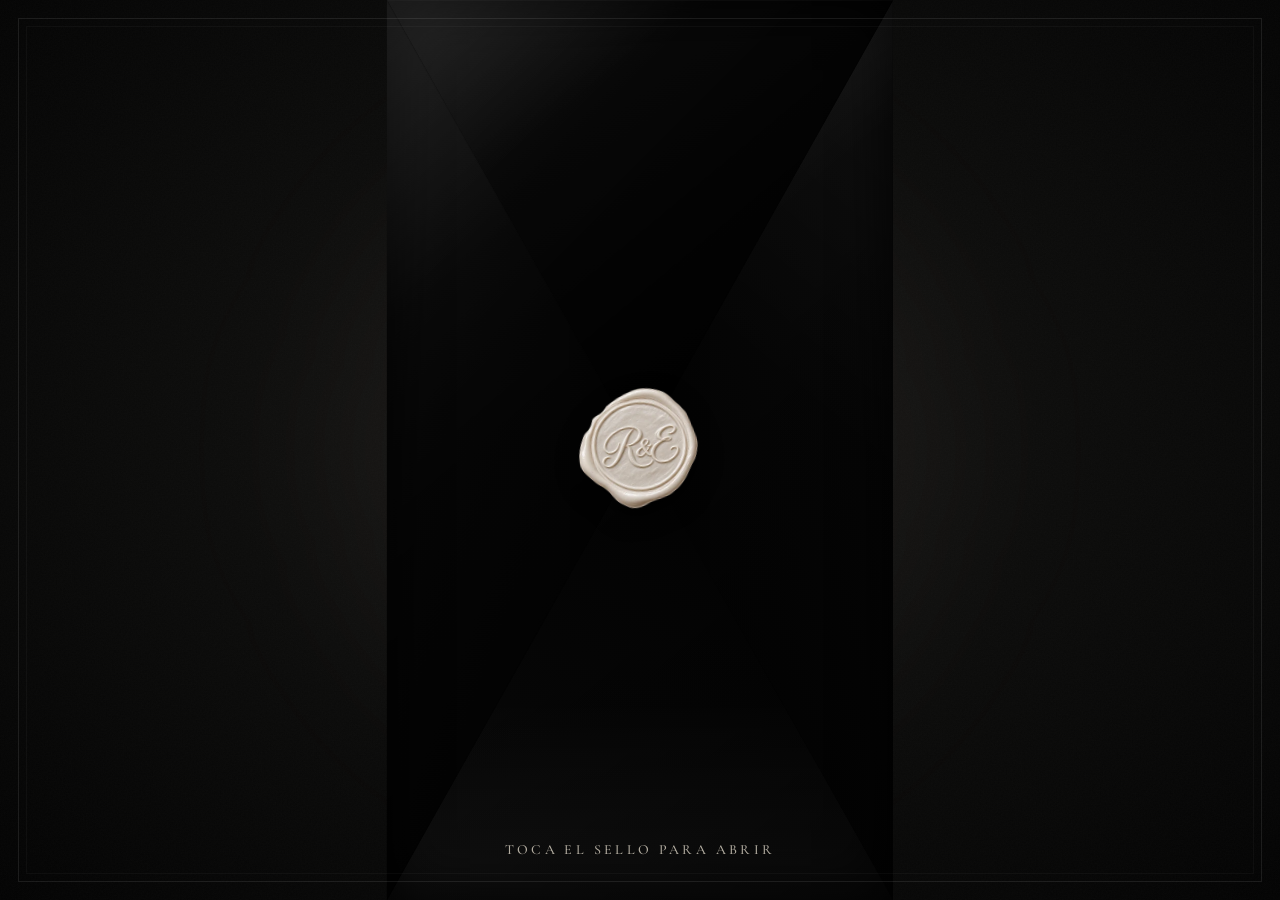
<file: index.html>
<!DOCTYPE html>
<html lang="es">
<head>
  <meta charset="UTF-8">
  <meta name="viewport" content="width=device-width, initial-scale=1">
  <meta name="theme-color" content="#050505">
  <meta name="description" content="Rober & Eli te invitan a celebrar su boda.">
  <title>Rober & Eli — Invitación</title>
  <link rel="preconnect" href="https://fonts.googleapis.com">
  <link rel="preconnect" href="https://fonts.gstatic.com" crossorigin>
  <link href="https://fonts.googleapis.com/css2?family=Bodoni+Moda:wght@400&family=Cormorant+Garamond:ital,wght@0,400;0,500;1,400;1,500&family=Pinyon+Script&display=swap" rel="stylesheet">
  <link rel="stylesheet" href="assets/css/index.css">
  <link rel="prefetch" href="Inicio.html">
</head>
<body>
  <main class="opening" id="opening">
    <div class="opening-frame" aria-hidden="true"></div>
    <div class="opening-ground" aria-hidden="true"></div>

    <div class="invitation-reveal" aria-hidden="true">
      <p class="reveal-overline">Rober <span>&</span> Eli</p>
      <h1 class="reveal-title">
        <span class="title-line">ERES</span>
        <span class="title-line">MUY IMPORTANTE</span>
        <span class="title-script">para nosotros</span>
      </h1>
    </div>

    <article class="final-invitation" aria-hidden="true">
      <div class="final-layout">
        <header class="final-heading">
          <p class="final-overline">Rober <span>&</span> Eli</p>
          <h2>TE INVITAMOS</h2>
          <p class="final-script">a celebrar nuestro amor</p>
        </header>
        <figure class="final-photo">
          <img src="assets/images/historia-6.jpg" alt="" fetchpriority="high" decoding="async">
        </figure>
        <p class="final-date">27 <span>·</span> DICIEMBRE <span>·</span> 2026</p>
      </div>
      <div class="final-frame" aria-hidden="true"></div>
    </article>

    <a
      class="envelope"
      id="openInvitation"
      href="Inicio.html"
      aria-label="Abrir la invitación de Rober y Eli"
      aria-keyshortcuts="Escape"
    >
      <span class="envelope-surface" aria-hidden="true"></span>
      <span class="envelope-fold fold-top" aria-hidden="true"></span>
      <span class="envelope-fold fold-left" aria-hidden="true"></span>
      <span class="envelope-fold fold-right" aria-hidden="true"></span>
      <span class="envelope-fold fold-bottom" aria-hidden="true"></span>
      <span class="wax-seal" aria-hidden="true">
        <img src="assets/images/sello-cera-marfil.webp" alt="" fetchpriority="high" decoding="async">
      </span>
    </a>
    <p class="open-prompt" id="openPrompt" aria-live="polite">Toca el sello para abrir</p>
    <audio id="weddingAudio" preload="auto"></audio>


  </main>

  <iframe id="invitationPage" title="Invitación de boda" aria-hidden="true"></iframe>

  <script src="assets/js/wedding-music.js"></script>
  <script src="assets/js/index.js"></script>
</body>
</html>
</file>
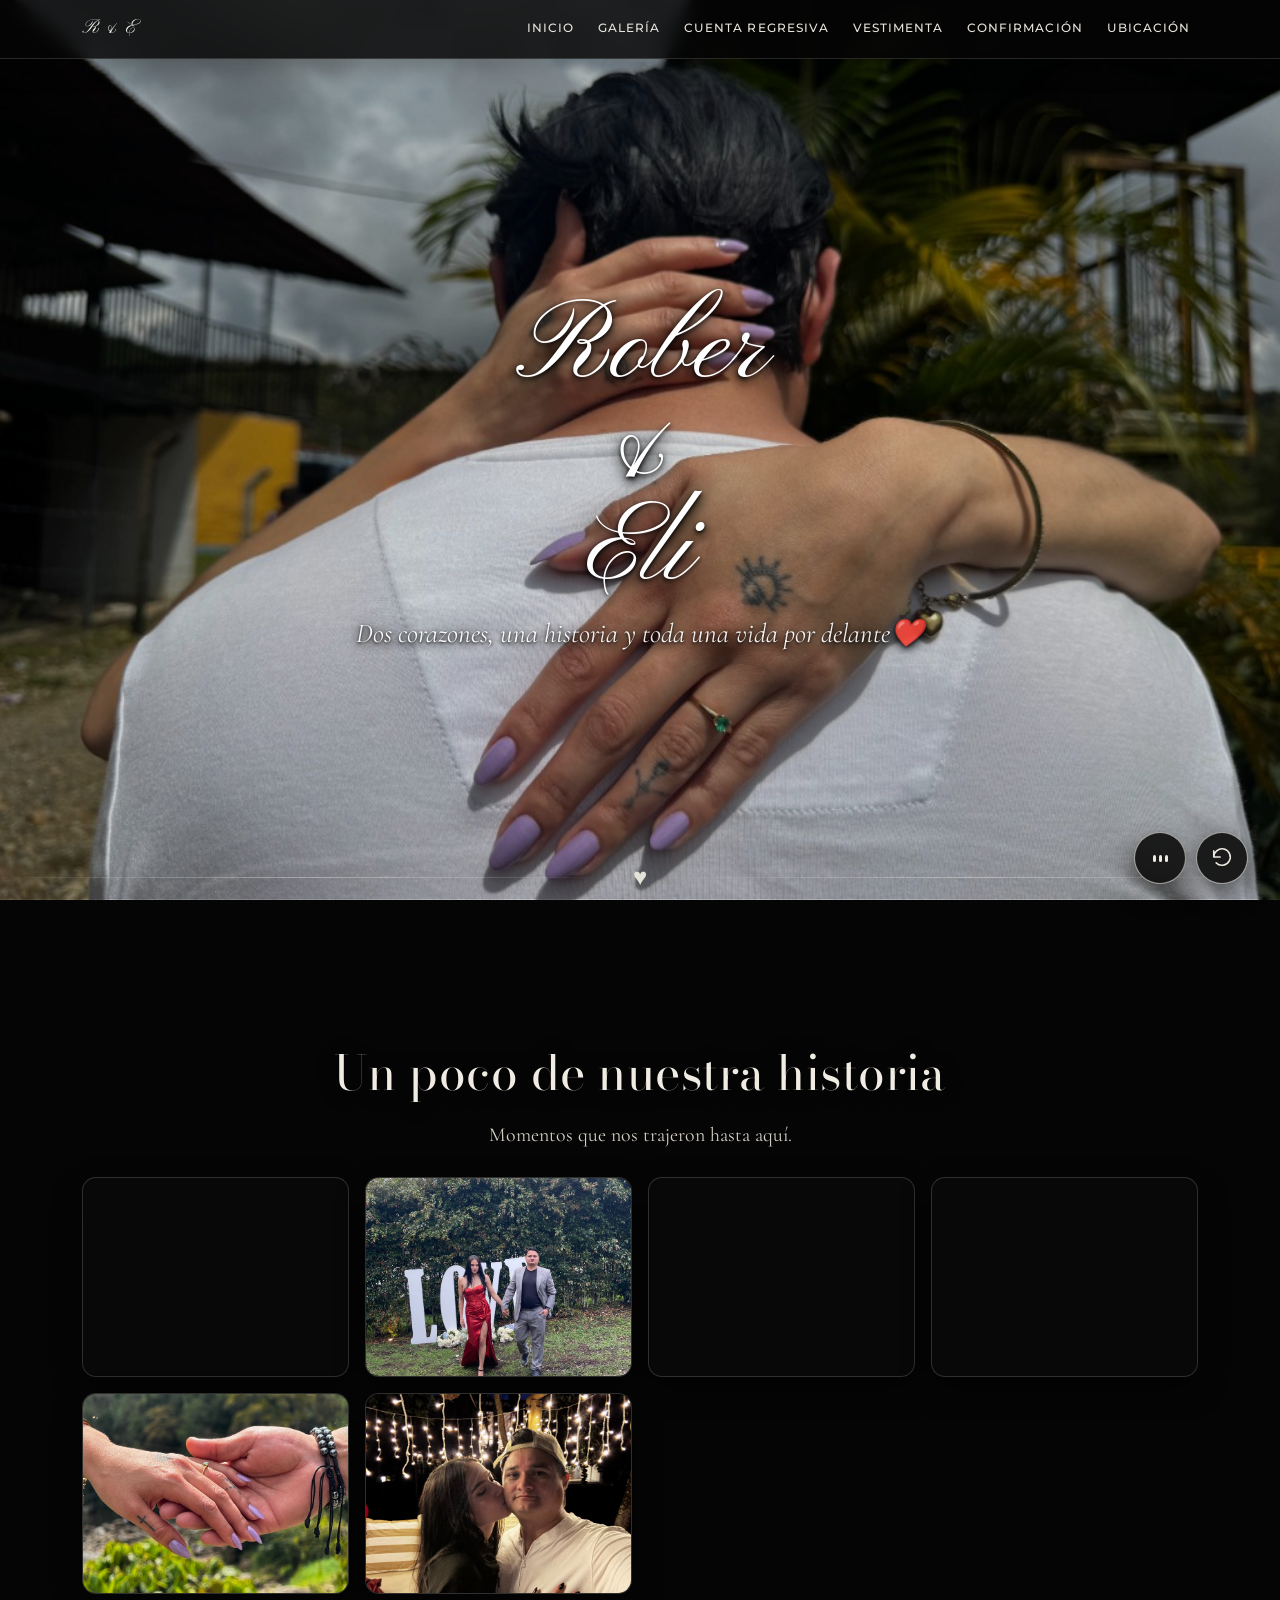
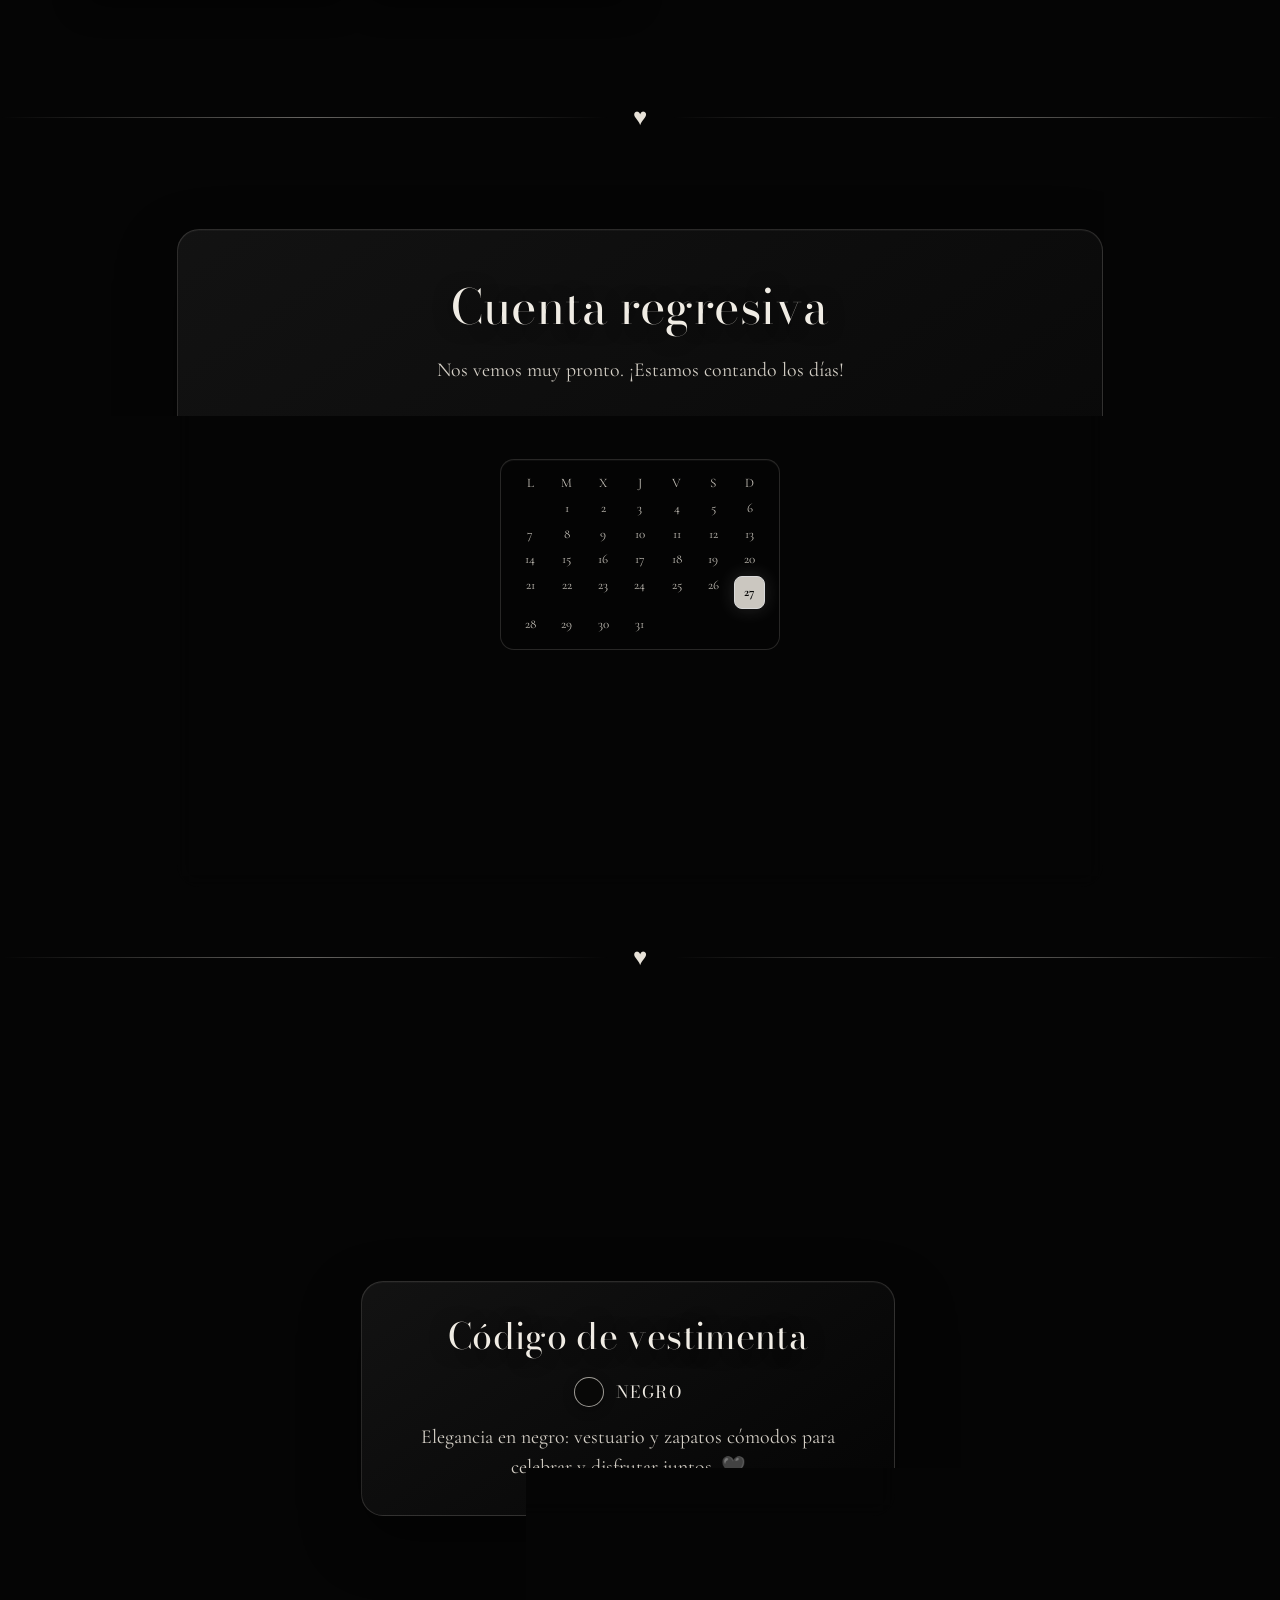
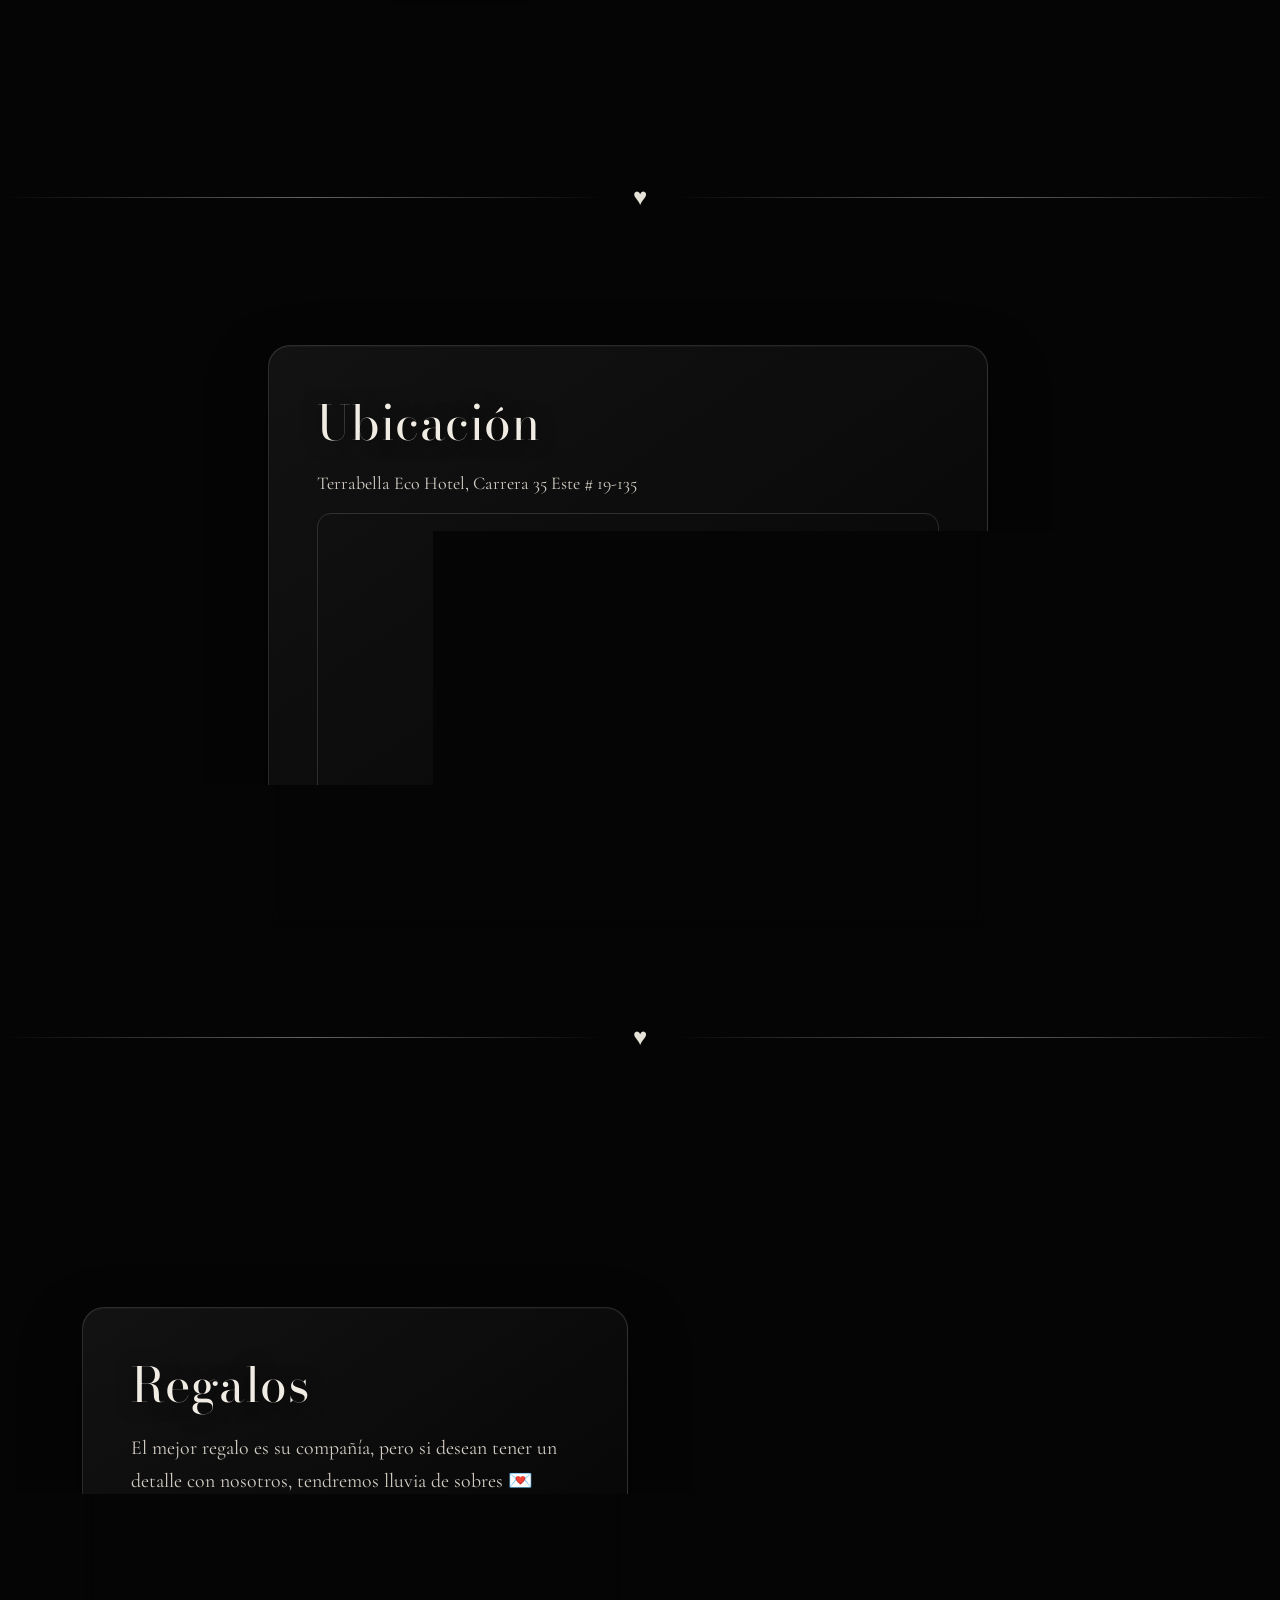
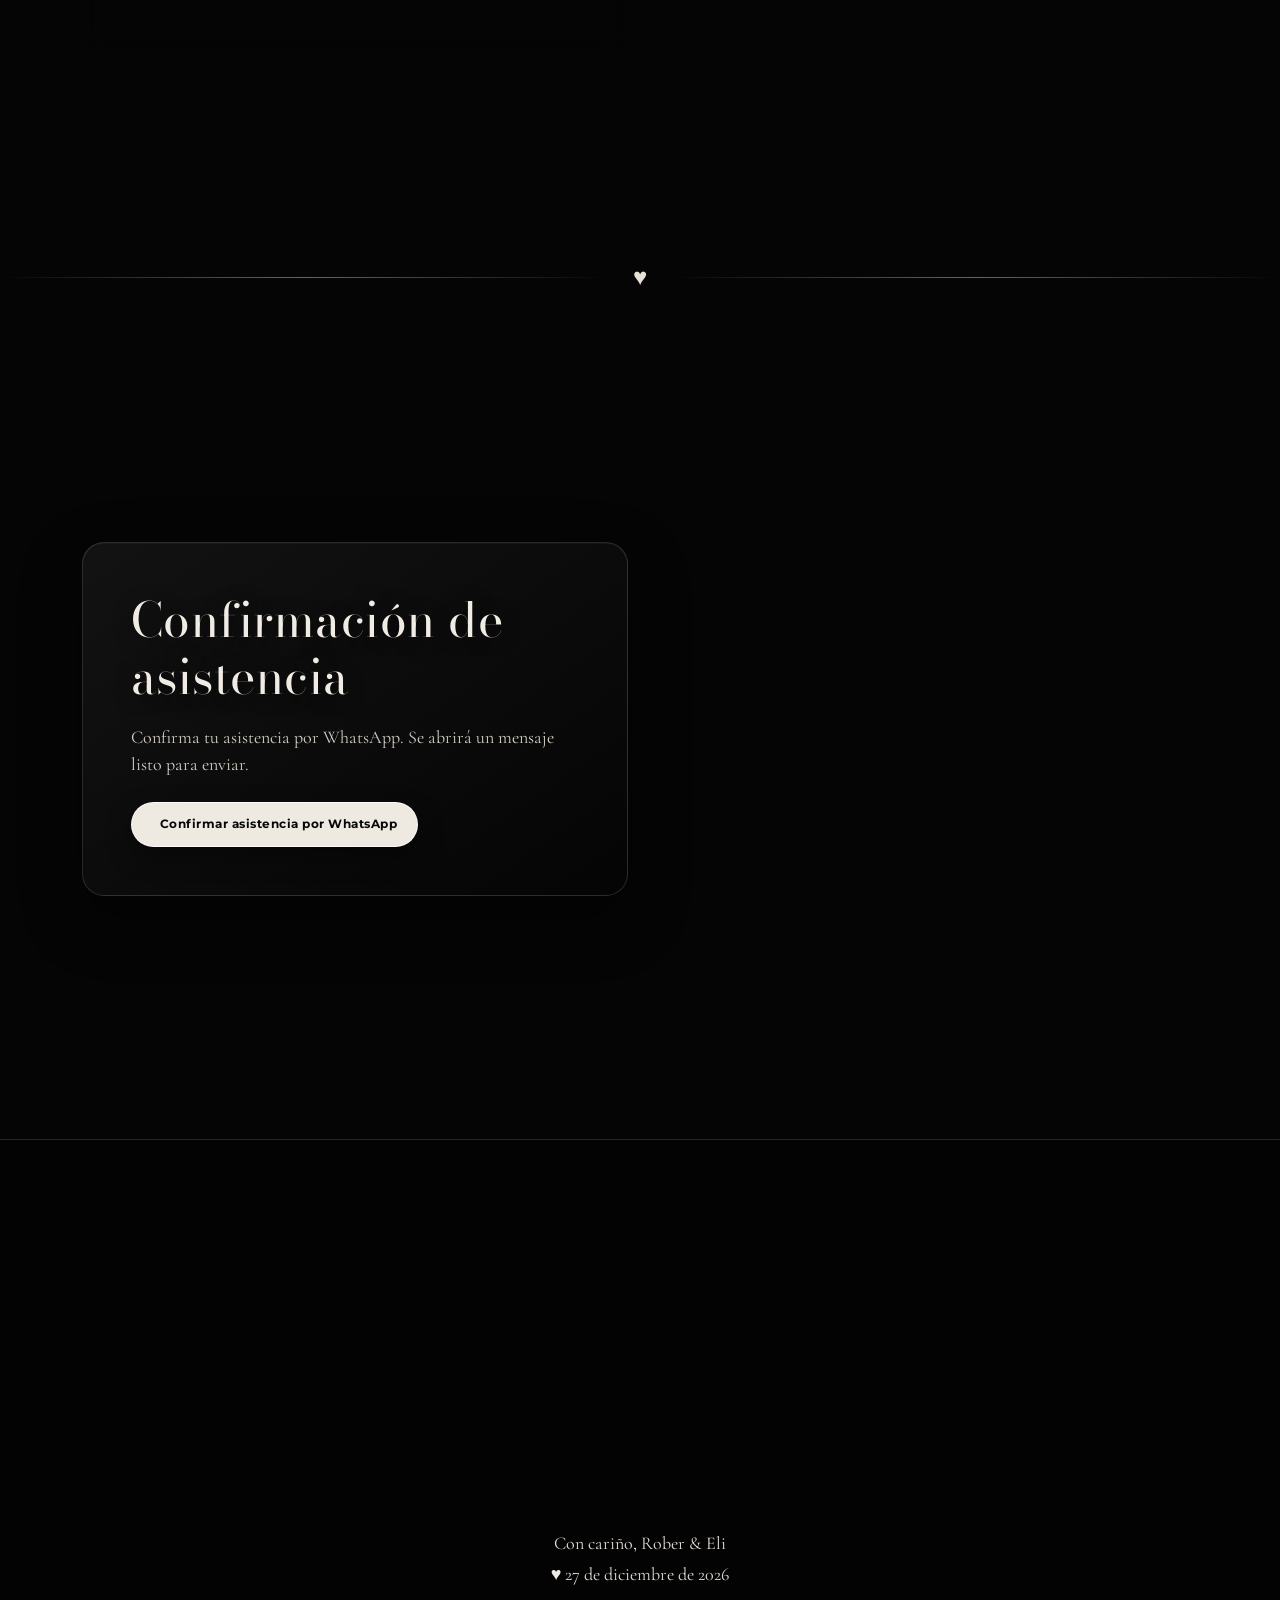
<file: Inicio.html>
<!DOCTYPE html>
<html lang="es">
<head>
  <!-- Meta -->
  <meta charset="utf-8" />
  <meta name="viewport" content="width=device-width, initial-scale=1" />
  <meta name="theme-color" content="#050505" />
  <title>Invitación de boda — Rober & Eli</title>
  <meta name="description" content="Acompáñanos en nuestro gran día. Rober & Eli — 27 de diciembre de 2026." />

  <!-- Fuentes y librerías -->
  <link rel="preconnect" href="https://fonts.googleapis.com">
  <link rel="preconnect" href="https://fonts.gstatic.com" crossorigin>
  <link rel="preconnect" href="https://cdn.jsdelivr.net" crossorigin>
  <link rel="preconnect" href="https://unpkg.com" crossorigin>
  <link href="https://fonts.googleapis.com/css2?family=Bodoni+Moda:wght@400&family=Cormorant+Garamond:ital,wght@0,400;0,500;1,400;1,500&family=Montserrat:wght@500;600&family=Pinyon+Script&display=swap" rel="stylesheet">
  <link href="https://cdn.jsdelivr.net/npm/bootstrap@5.3.2/dist/css/bootstrap.min.css" rel="stylesheet">
  <link href="https://unpkg.com/aos@2.3.4/dist/aos.css" rel="stylesheet">
  <link href="https://cdn.jsdelivr.net/npm/@fancyapps/ui/dist/fancybox.css" rel="stylesheet">

  <link rel=stylesheet href=assets/css/inicio.css>
</head>
<body>
<div class="edge-shadow"></div>
  <!-- NAV sda-->
  <nav class="navbar navbar-expand-lg nav-blur">
    <div class="container">
      <a class="navbar-brand" href="#home">R & E</a>
      <button class="navbar-toggler" type="button" data-bs-toggle="collapse" data-bs-target="#navMenu">
        <span class="navbar-toggler-icon"></span>
      </button>
      <div id="navMenu" class="collapse navbar-collapse">
        <ul class="navbar-nav ms-auto gap-2">
          <li class="nav-item"><a class="nav-link" href="#home">Inicio</a></li>
          <li class="nav-item"><a class="nav-link" href="#galeria">Galería</a></li>
          <li class="nav-item"><a class="nav-link" href="#cuenta">Cuenta regresiva</a></li>
          <li class="nav-item"><a class="nav-link" href="#evento">Vestimenta</a></li>
          <li class="nav-item"><a class="nav-link" href="#rsvp">Confirmación</a></li>
		  <li class="nav-item"><a class="nav-link" href="#ubicacion">Ubicación</a></li>
        </ul>
      </div>
    </div>
  </nav>

  <!-- HERO -->
<header id="home" class="hero">
  <div class="container">
    <div class="brand hero-fade-in">
      <div class="names">
        <span>Rober</span>
        <span>&amp;</span>
        <span>Eli</span>
      </div>
      <div class="subtitle">Dos corazones, una historia y toda una vida por delante❤️ </div>
    </div>
  </div>
  <audio id="weddingAudio" preload="none"></audio>
  <div class="music-player-controls" aria-label="Controles de música">
    <button id="musicToggle" class="music-control" type="button" aria-label="Reproducir música" aria-pressed="false">
      <span class="music-equalizer" aria-hidden="true">
        <span></span><span></span><span></span>
      </span>
    </button>
    <button id="musicRestart" class="music-control" type="button" aria-label="Reiniciar canción">
      <svg viewBox="0 0 24 24" aria-hidden="true">
        <path d="M3 11a9 9 0 1 1 2.64 6.36M3 4v7h7"></path>
      </svg>
    </button>
  </div>
</header>



<!--SEPARADOR-->
<div class="separator-elegant">
  <div class="decor">♥</div>
</div>
  <!-- GALERÍA -->
  <section id="galeria" class="section">
    <div class="container">
      <div class="text-center mb-4">
        <h2 class="section-history">Un poco de nuestra historia</h2>
        <p class="lead-muted">Momentos que nos trajeron hasta aquí.</p>
      </div>
      <div class="gallery-grid">


        <a href="assets/images/IMG_7148.jpg" data-fancybox="gal">
          <img class="gallery-photo-couple" src="[data-uri]" data-src="assets/images/IMG_7148.jpg" alt="Foto 1" loading="lazy" decoding="async">
        </a>
        <a href="assets/images/historia-5.jpg" data-fancybox="gal">
          <img src="[data-uri]" data-src="assets/images/historia-5.jpg" alt="Foto 5" loading="lazy" decoding="async">
        </a>
        <a href="assets/images/historia-3.jpg" data-fancybox="gal">
          <img src="[data-uri]" data-src="assets/images/historia-3.jpg" alt="Foto 3" loading="lazy" decoding="async">
        </a>
        <a href="assets/images/historia-4.jpg" data-fancybox="gal">
          <img src="[data-uri]" data-src="assets/images/historia-4.jpg" alt="Foto 4" loading="lazy" decoding="async">
        </a>
        
        <a href="assets/images/historia-6.jpg" data-fancybox="gal">
          <img class="gallery-photo-hands" src="[data-uri]" data-src="assets/images/historia-6.jpg" alt="Foto 6" loading="lazy" decoding="async">
        </a>
        <a href="assets/images/foto2.jpg" data-fancybox="gal">
          <img class="gallery-photo-hands" src="[data-uri]" data-src="assets/images/foto2.jpg" alt="Foto 2" loading="lazy" decoding="async">
        </a>
</div>

    </div>
  </section>

<!--SEPARADOR-->
<div class="separator-elegant">
  <div class="decor">♥</div>
</div>

  <!-- CUENTA REGRESIVA -->
  <section id="cuenta" class="section">
    <div class="container">
      <div class="row justify-content-center">
        <div class="col-lg-10">
          <div class="card-glass p-4 p-md-5" data-aos="zoom-in">
            <h2 class="section-cuenta-regresiva text-center">Cuenta regresiva</h2>
            <p class="lead-muted-text text-center mb-4">Nos vemos muy pronto. ¡Estamos contando los días!</p>
            <div class="calendar-elegant">
              <div class="cal-header">27 de diciembre de 2026 - 04:00 PM</div>
              <div class="cal-grid">
                <span>L</span><span>M</span><span>X</span><span>J</span><span>V</span><span>S</span><span>D</span>
                <span></span><span>1</span><span>2</span><span>3</span><span>4</span><span>5</span><span>6</span>
                <span>7</span><span>8</span><span>9</span><span>10</span><span>11</span><span>12</span><span>13</span>
                <span>14</span><span>15</span><span>16</span><span>17</span><span>18</span><span>19</span><span>20</span>
                <span>21</span><span>22</span><span>23</span><span>24</span><span>25</span><span>26</span>
                <span class="cal-day special">27</span>
                <span>28</span><span>29</span><span>30</span><span>31</span><span></span><span></span><span></span>
              </div>
            </div>
            <div class="d-flex flex-wrap justify-content-center gap-3 countdown-box">
              <div class="unit">
                <div id="cd-days" class="num">--</div>
                <div class="lbl">Días</div>
              </div>
              <div class="unit">
                <div id="cd-hours" class="num">--</div>
                <div class="lbl">Horas</div>
              </div>
              <div class="unit">
                <div id="cd-minutes" class="num">--</div>
                <div class="lbl">Minutos</div>
              </div>
              <div class="unit">
                <div id="cd-seconds" class="num">--</div>
                <div class="lbl">Segundos</div>
              </div>
            </div>
            <div class="text-center mt-4">
              <a href="evento-boda.ics" class="btn btn-accent" download>Guarda la fecha en tu calendario</a>
            </div>
          </div>
        </div>
      </div>
    </div>
  </section>

<!--SEPARADOR-->
<div class="separator-elegant">
  <div class="decor">♥</div>
</div>

  <!-- CÓDIGO DE VESTIMENTA -->
  <section id="evento" class="section">
    <div class="container">
      <div class="row g-4 align-items-center justify-content-center">
       <div class="col-12 col-md-8 col-xl-6" data-aos="fade-right">
          <div class="card-glass p-4 p-md-5">
            <h2 class="section-cuenta-regresiva text-center">Código de vestimenta</h2>
            <div class="dresscode-section">
              <div class="dresscode-color">
                <span class="dresscode-swatch" aria-hidden="true"></span>
                <span>NEGRO</span>
              </div>
              <p class="dresscode-note">Elegancia en negro: vestuario y zapatos cómodos para celebrar y disfrutar juntos. 🖤</p>
            </div>
          </div>
        </div>
			
      </div>
    </div>
  </section>

<!--SEPARADOR-->
<div class="separator-elegant">
  <div class="decor">♥</div>
</div>


  <!-- UBICACIÓN -->
  <section id="ubicacion" class="section">
    <div class="container">
      <div class="row g-4 justify-content-center">
		
        <div class="col-12 col-lg-8" data-aos="fade-left">
          <div class="card-glass p-4 p-md-5 h-100">
            <h2 class="section-cuenta-regresiva">Ubicación</h2>
            <p class="text-muted-mb-2">Terrabella Eco Hotel, Carrera 35 Este # 19-135</p>
<!-- Mapa embebido -->
<div style="width: 100%; height: 400px;">
  <iframe
    src="https://maps.google.com/maps?q=Terrabella+Eco+Hotel%2C+Carrera+35+Este+%23+19-135&amp;output=embed"
    width="100%"
    height="100%"
    style="border:0; border-radius:12px;"
    loading="lazy"
    referrerpolicy="no-referrer-when-downgrade"
    allowfullscreen>
  </iframe>
</div>
<div class="text-center mt-3">
  <a href="https://maps.google.com/maps/place//data=!4m2!3m1!1s0x8e44278c5f70ff91:0xab915461d82c0150?entry=s&amp;sa=X&amp;ved=2ahUKEwjxmo6gv5-YAxXMgoQIHe6dEvMQ4kB6BAgaEAA&amp;hl=es"
     target="_blank"
     class="btn btn-accent">
    <svg class="map-link-icon me-2" viewBox="0 0 24 24" aria-hidden="true" focusable="false">
      <path d="M20 10c0 5-8 12-8 12S4 15 4 10a8 8 0 1 1 16 0Z"></path>
      <circle cx="12" cy="10" r="2.5"></circle>
    </svg>
    Abrir en Google Maps
  </a>
</div>

          </div>
        </div>
      </div>
    </div>
  </section>


  <!--SEPARADOR-->
<div class="separator-elegant">
  <div class="decor">♥</div>
</div>

  <!-- REGALOS -->
  <section id="regalos" class="section">
  <div class="container">
    <div class="row g-4">
      <div class="col-lg-6" data-aos="fade-right">
        <div class="card-glass p-4 p-md-5 h-100">
          
          <!-- Confirmación de asistencia -->
          <h2 class="section-cuenta-regresiva">Regalos</h2>
          <!-- Mesa de regalos -->
          <div class="gift-section">
            <p class="gift-text">
              El mejor regalo es su compañía, pero si desean tener un detalle con nosotros, tendremos lluvia de sobres 💌
            </p>
            <p class="gift-account">Ahorros Bancolombia</p>
            <p class="gift-account">27765593366</p>

        </div>
      </div>
    </div>
  </div>
</section>


  <!--SEPARADOR-->
<div class="separator-elegant">
  <div class="decor">♥</div>
</div>

  <!-- RSVP -->
  <section id="rsvp" class="section">
    <div class="container">
      <div class="row g-4">
        <div class="col-lg-6" data-aos="fade-right">
          <div class="card-glass p-4 p-md-5 h-100">
            <h2 class="section-cuenta-regresiva">Confirmación de asistencia</h2>
            <p class="text-muted mb-4">Confirma tu asistencia por WhatsApp. Se abrirá un mensaje listo para enviar.</p>
            <a
              class="btn-whatsapp"
              href="https://wa.me/573127975823?text=Hola%2C%20confirmo%20mi%20asistencia%20a%20la%20boda%20de%20Rober%20y%20Eli."
              target="_blank"
              rel="noopener noreferrer"
            >
              <i class="lab la-whatsapp" aria-hidden="true"></i>
              Confirmar asistencia por WhatsApp
            </a>
          </div>
        </div>

      </div>
    </div>
  </section>


  <!-- FOOTER -->
  <footer class="py-4">
    <div class="container text-center">
      <p class="mb-1">Con cariño, Rober & Eli</p>
      <p class="mb-0"><span class="footer-heart">♥</span> 27 de diciembre de 2026</p>
    </div>
  </footer>

  <!-- Scripts -->
  <script src="https://cdn.jsdelivr.net/npm/bootstrap@5.3.2/dist/js/bootstrap.bundle.min.js"></script>
  <script src="https://unpkg.com/aos@2.3.4/dist/aos.js"></script>
  <script src="https://cdn.jsdelivr.net/npm/@fancyapps/ui/dist/fancybox.umd.js"></script>

  
  










<script src="assets/js/wedding-music.js"></script>
<script src=assets/js/inicio.js></script>
</body>
</html>
</file>
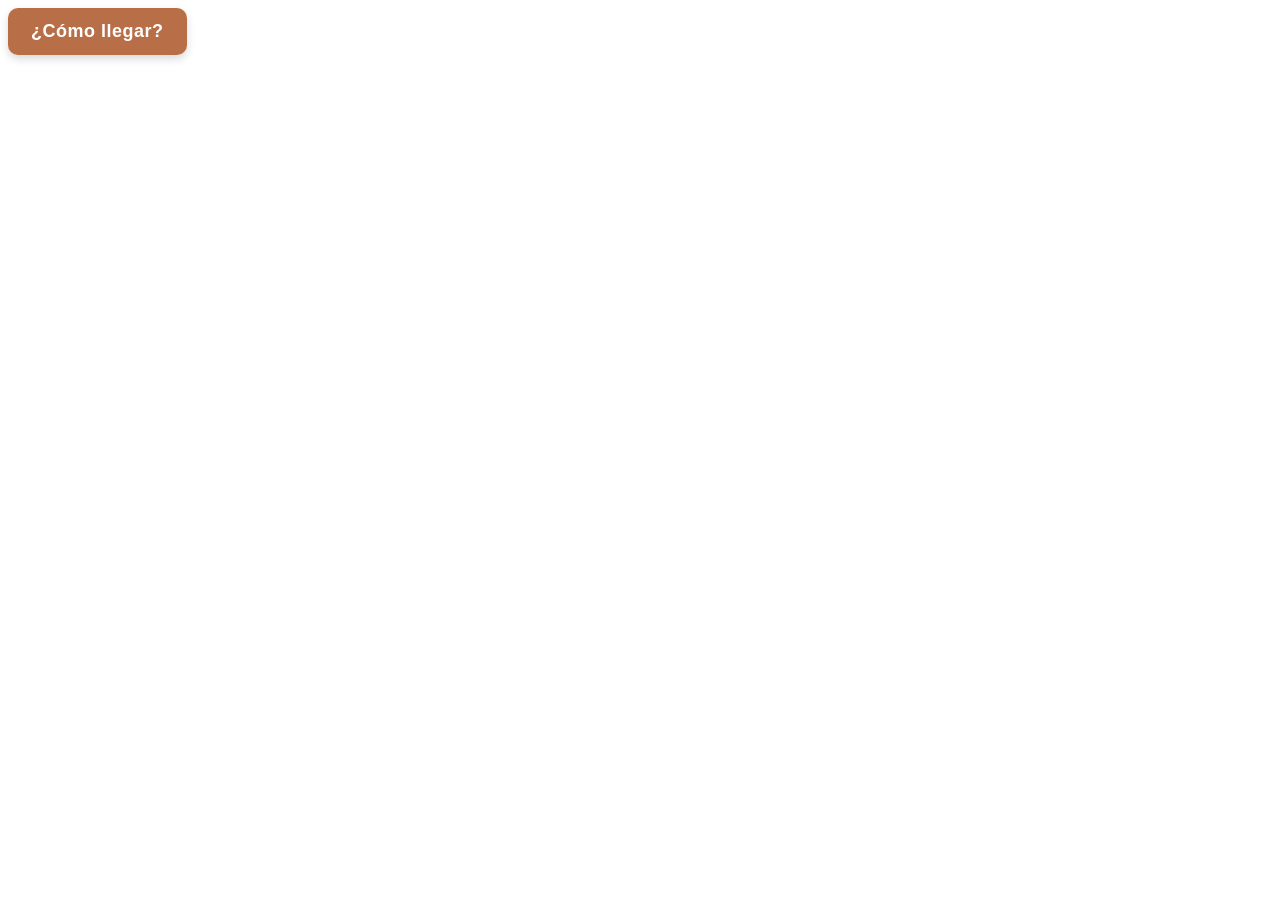
<file: assets/support/inner-frame-minified(1).html>
<!DOCTYPE html>
<!-- saved from url=(0259)https://722172767-atari-embeds.googleusercontent.com/embeds/16cb204cf3a9d4d223a0a3fd8b0eec5d/inner-frame-minified.html?jsh=m%3B%2F_%2Fscs%2Fabc-static%2F_%2Fjs%2Fk%3Dgapi.lb.es.QTF29PhqQQo.O%2Fd%3D1%2Frs%3DAHpOoo-qkn0Lr91ERdr5i_CA-sh-_pc3Yg%2Fm%3D__features__ -->
<html><head><meta http-equiv="Content-Type" content="text/html; charset=windows-1252">
  <style>body,html,iframe{margin:0;padding:0;height:100%;width:100%;overflow:hidden}.forceIosScrolling{overflow:scroll;-webkit-overflow-scrolling:touch}</style>
<script src="./cb=gapi.loaded_0" async=""></script><script src="./api.js.descarga" gapi_processed="true"></script></head>

<body>
<iframe id="userHtmlFrame" frameborder="0" scrolling="yes" style="overflow: auto;" src="./saved_resource(1).html">
</iframe>

<script>function loadGapi(){var loaderScript=document.createElement('script');loaderScript.setAttribute('src','https://apis.google.com/js/api.js?checkCookie=1');loaderScript.onload=function(){this.onload=function(){};loadGapiClient();};loaderScript.onreadystatechange=function(){if(this.readyState==='complete'){this.onload();}};(document.head||document.body||document.documentElement).appendChild(loaderScript);}function updateUserHtmlFrame(userHtml,enableInteraction,forceIosScrolling){var frame=document.getElementById('userHtmlFrame');if(enableInteraction){if(forceIosScrolling){var iframeParent=frame.parentElement;iframeParent.classList.add('forceIosScrolling');}else{frame.style.overflow='auto';}}else{frame.setAttribute('scrolling','no');frame.style.pointerEvents='none';}clearCookies();clearStorage();frame.contentWindow.document.open();frame.contentWindow.document.write('<base target="_blank">'+userHtml);frame.contentWindow.document.close();}function onGapiInitialized(){gapi.rpc.call('..','innerFrameGapiInitialized');gapi.rpc.register('updateUserHtmlFrame',updateUserHtmlFrame);}function loadGapiClient(){gapi.load('gapi.rpc',onGapiInitialized);}if(document.readyState=='complete'){loadGapi();}else{self.addEventListener('load',loadGapi);}function clearCookies(){var cookies=document.cookie.split(";");for(var i=0;i<cookies.length;i++){var cookie=cookies[i];var equalPosition=cookie.indexOf("=");var name=equalPosition>-1?cookie.substr(0,equalPosition):cookie;document.cookie=name+"=;expires=Thu, 01 Jan 1970 00:00:00 GMT";document.cookie=name+"=;expires=Thu, 01 Jan 1970 00:00:01 GMT ;domain=.googleusercontent.com";}}function clearStorage(){try{localStorage.clear();sessionStorage.clear();}catch(e){}}</script>


</body></html>
</file>
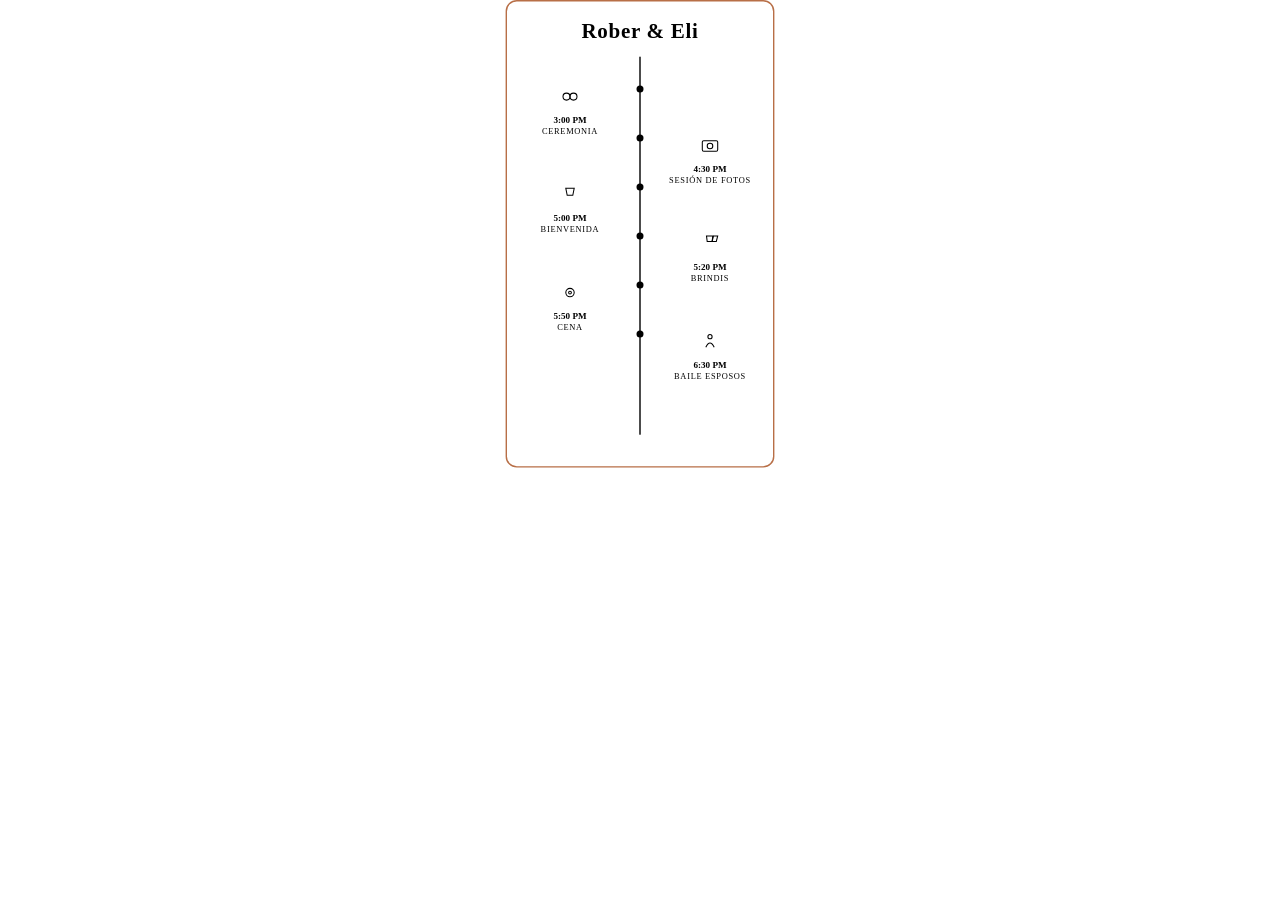
<file: assets/support/intermediate-frame-minified(2).html>
<!DOCTYPE html>
<!-- saved from url=(0255)https://www.gstatic.com/atari/embeds/83a60601c213b72fb19c1855fb0c5f26/intermediate-frame-minified.html?jsh=m%3B%2F_%2Fscs%2Fabc-static%2F_%2Fjs%2Fk%3Dgapi.lb.es.QTF29PhqQQo.O%2Fd%3D1%2Frs%3DAHpOoo-qkn0Lr91ERdr5i_CA-sh-_pc3Yg%2Fm%3D__features__&r=454594102 -->
<html><head><meta http-equiv="Content-Type" content="text/html; charset=windows-1252">
  <style>body,html,iframe{margin:0;padding:0;height:100%;width:100%;overflow:hidden}.forceIosScrolling{overflow:scroll;-webkit-overflow-scrolling:touch}</style>
<script src="./cb=gapi.loaded_0" async=""></script><script src="./api.js.descarga" gapi_processed="true"></script></head>

<body>
<iframe id="innerFrame" name="innerFrame" sandbox="allow-scripts allow-popups allow-forms allow-same-origin allow-popups-to-escape-sandbox allow-downloads allow-storage-access-by-user-activation" frameborder="0" allowfullscreen="" src="./itinerario.html" style="overflow: auto;">
</iframe>

<script>function loadGapi(){var loaderScript=document.createElement('script');loaderScript.setAttribute('src','https://apis.google.com/js/api.js?checkCookie=1');loaderScript.onload=function(){this.onload=function(){};loadGapiClient();};loaderScript.onreadystatechange=function(){if(this.readyState==='complete'){this.onload();}};(document.head||document.body||document.documentElement).appendChild(loaderScript);}function updateInnerFrame(url,enableInteraction,forceIosScrolling){var urlEl=document.createElement('a');urlEl.setAttribute('href',url);if(urlEl.protocol!="https:"&&urlEl.protocol!="http:"){return;}var iframe=document.getElementById('innerFrame');iframe.src=url;iframe.onload=function(){gapi.rpc.call('..','innerFrameLoaded');};if(enableInteraction){if(forceIosScrolling){var iframeParent=iframe.parentElement;iframeParent.classList.add('forceIosScrolling');}else{iframe.style.overflow='auto';}}else{iframe.style.pointerEvents='none';}}function updateInnerIframeCode(userCode,enableInteraction,forceIosScrolling){gapi.rpc.setup('innerFrame');gapi.rpc.call('innerFrame','updateUserHtmlFrame',undefined,userCode,enableInteraction,forceIosScrolling);}function onPostMessage(ev){if(ev.data['magic']!='SHIC'){return;}var type=ev.data['type'];switch(type){case'resize':var height=ev.data['height'];gapi.rpc.call('..','resize',undefined,height);}}function onGapiInitialized(){gapi.rpc.call('..','gapiInitialized');gapi.rpc.register('updateInnerFrame',updateInnerFrame);gapi.rpc.register('updateInnerIframeCode',updateInnerIframeCode);window.addEventListener('message',onPostMessage);}function loadGapiClient(){gapi.load('gapi.rpc',onGapiInitialized);}if(document.readyState=='complete'){loadGapi();}else{self.addEventListener('load',loadGapi);}</script>


</body></html>
</file>
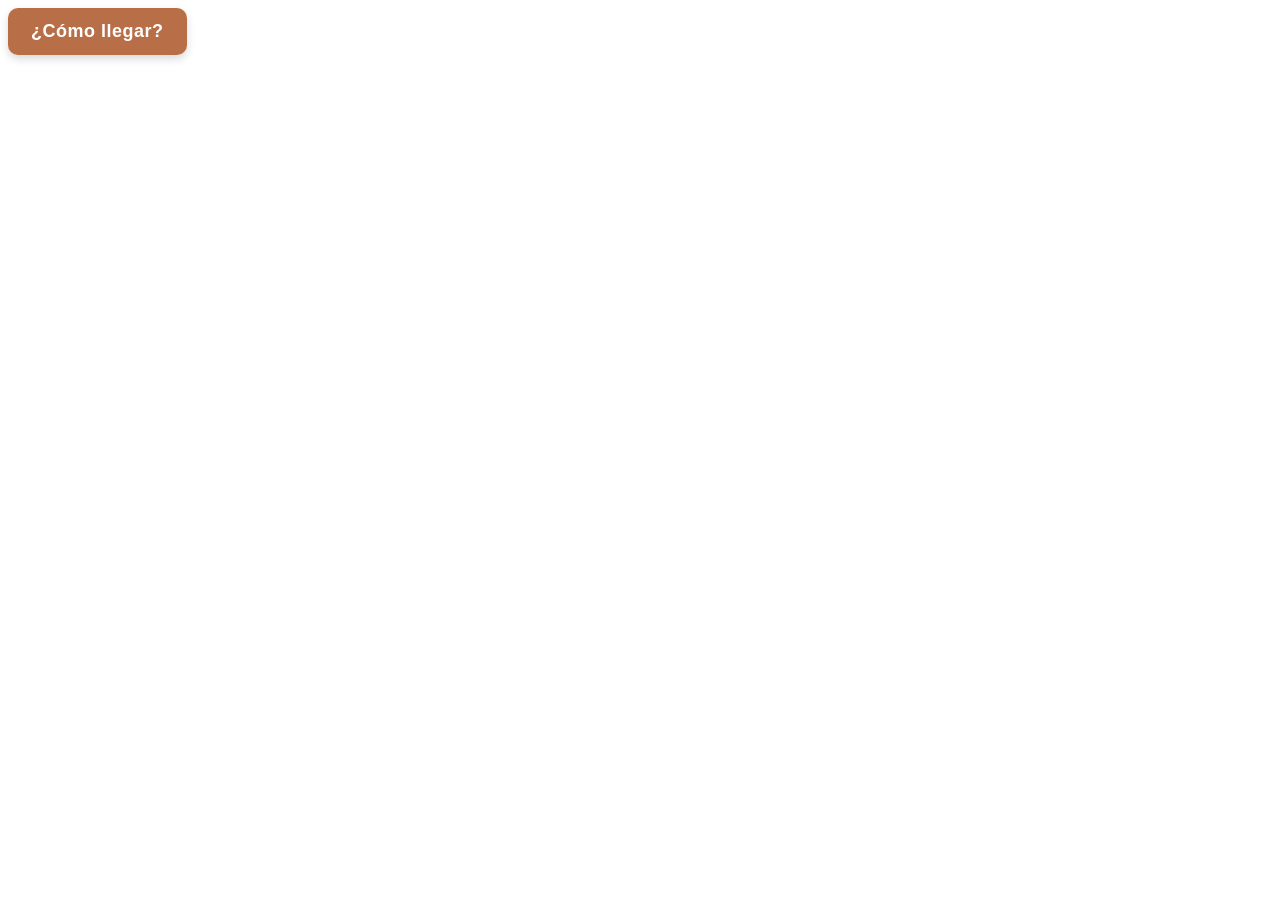
<file: assets/support/intermediate-frame-minified(3).html>
<!DOCTYPE html>
<!-- saved from url=(0255)https://www.gstatic.com/atari/embeds/83a60601c213b72fb19c1855fb0c5f26/intermediate-frame-minified.html?jsh=m%3B%2F_%2Fscs%2Fabc-static%2F_%2Fjs%2Fk%3Dgapi.lb.es.QTF29PhqQQo.O%2Fd%3D1%2Frs%3DAHpOoo-qkn0Lr91ERdr5i_CA-sh-_pc3Yg%2Fm%3D__features__&r=355761560 -->
<html><head><meta http-equiv="Content-Type" content="text/html; charset=windows-1252">
  <style>body,html,iframe{margin:0;padding:0;height:100%;width:100%;overflow:hidden}.forceIosScrolling{overflow:scroll;-webkit-overflow-scrolling:touch}</style>
<script src="./cb=gapi.loaded_0" async=""></script><script src="./api.js.descarga" gapi_processed="true"></script></head>

<body>
<iframe id="innerFrame" name="innerFrame" sandbox="allow-scripts allow-popups allow-forms allow-same-origin allow-popups-to-escape-sandbox allow-downloads allow-storage-access-by-user-activation" frameborder="0" allowfullscreen="" src="./inner-frame-minified(1).html" style="overflow: auto;">
</iframe>

<script>function loadGapi(){var loaderScript=document.createElement('script');loaderScript.setAttribute('src','https://apis.google.com/js/api.js?checkCookie=1');loaderScript.onload=function(){this.onload=function(){};loadGapiClient();};loaderScript.onreadystatechange=function(){if(this.readyState==='complete'){this.onload();}};(document.head||document.body||document.documentElement).appendChild(loaderScript);}function updateInnerFrame(url,enableInteraction,forceIosScrolling){var urlEl=document.createElement('a');urlEl.setAttribute('href',url);if(urlEl.protocol!="https:"&&urlEl.protocol!="http:"){return;}var iframe=document.getElementById('innerFrame');iframe.src=url;iframe.onload=function(){gapi.rpc.call('..','innerFrameLoaded');};if(enableInteraction){if(forceIosScrolling){var iframeParent=iframe.parentElement;iframeParent.classList.add('forceIosScrolling');}else{iframe.style.overflow='auto';}}else{iframe.style.pointerEvents='none';}}function updateInnerIframeCode(userCode,enableInteraction,forceIosScrolling){gapi.rpc.setup('innerFrame');gapi.rpc.call('innerFrame','updateUserHtmlFrame',undefined,userCode,enableInteraction,forceIosScrolling);}function onPostMessage(ev){if(ev.data['magic']!='SHIC'){return;}var type=ev.data['type'];switch(type){case'resize':var height=ev.data['height'];gapi.rpc.call('..','resize',undefined,height);}}function onGapiInitialized(){gapi.rpc.call('..','gapiInitialized');gapi.rpc.register('updateInnerFrame',updateInnerFrame);gapi.rpc.register('updateInnerIframeCode',updateInnerIframeCode);window.addEventListener('message',onPostMessage);}function loadGapiClient(){gapi.load('gapi.rpc',onGapiInitialized);}if(document.readyState=='complete'){loadGapi();}else{self.addEventListener('load',loadGapi);}</script>


</body></html>
</file>
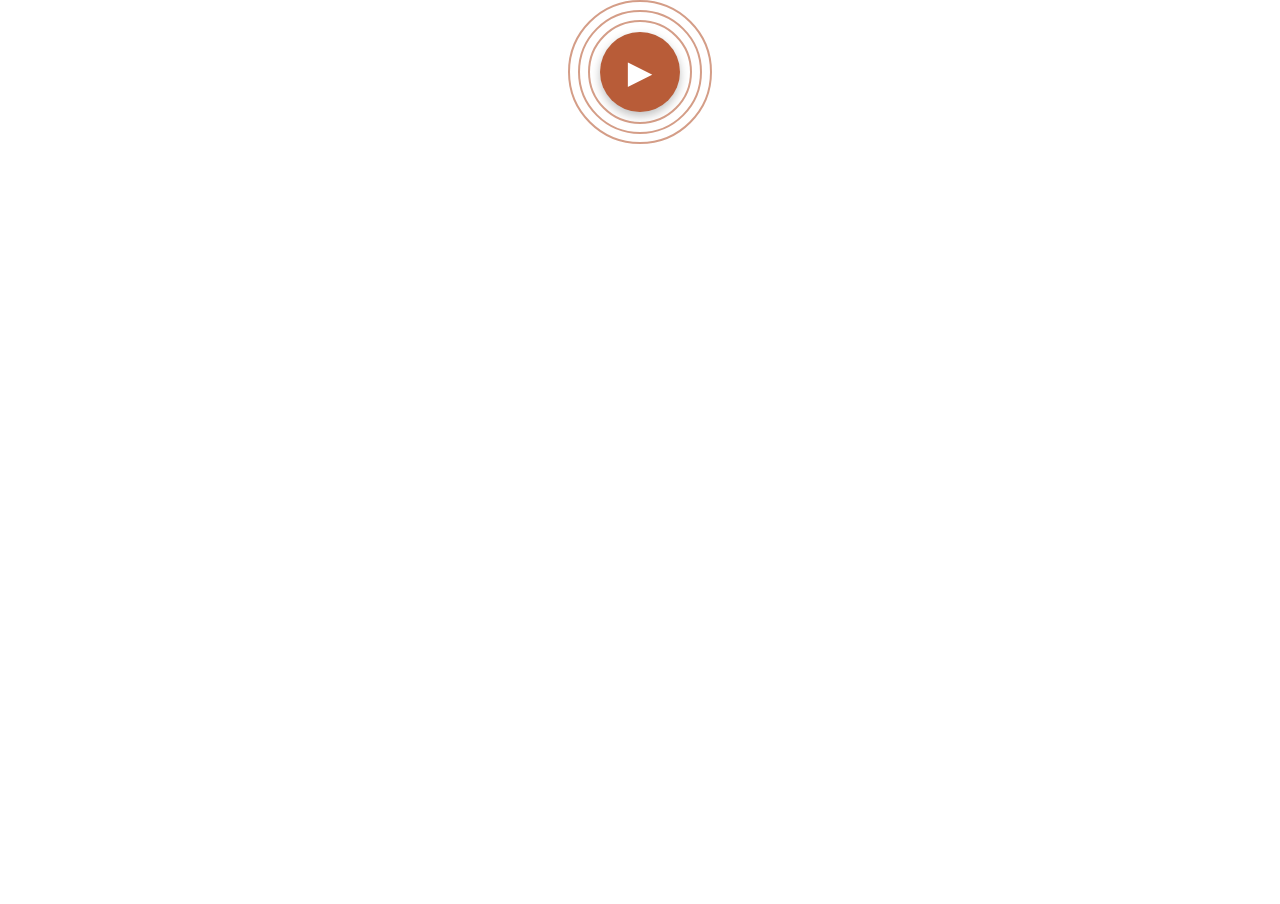
<file: assets/support/intermediate-frame-minified.html>
<!DOCTYPE html>
<!-- saved from url=(0255)https://www.gstatic.com/atari/embeds/83a60601c213b72fb19c1855fb0c5f26/intermediate-frame-minified.html?jsh=m%3B%2F_%2Fscs%2Fabc-static%2F_%2Fjs%2Fk%3Dgapi.lb.es.QTF29PhqQQo.O%2Fd%3D1%2Frs%3DAHpOoo-qkn0Lr91ERdr5i_CA-sh-_pc3Yg%2Fm%3D__features__&r=321876285 -->
<html><head><meta http-equiv="Content-Type" content="text/html; charset=windows-1252">
  <style>body,html,iframe{margin:0;padding:0;height:100%;width:100%;overflow:hidden}.forceIosScrolling{overflow:scroll;-webkit-overflow-scrolling:touch}</style>
<script src="./cb=gapi.loaded_0" async=""></script><script src="./api.js.descarga" gapi_processed="true"></script></head>

<body>
<iframe id="innerFrame" name="innerFrame" sandbox="allow-scripts allow-popups allow-forms allow-same-origin allow-popups-to-escape-sandbox allow-downloads allow-storage-access-by-user-activation" frameborder="0" allowfullscreen="" src="./sbre.html" style="overflow: auto;">
</iframe>

<script>function loadGapi(){var loaderScript=document.createElement('script');loaderScript.setAttribute('src','https://apis.google.com/js/api.js?checkCookie=1');loaderScript.onload=function(){this.onload=function(){};loadGapiClient();};loaderScript.onreadystatechange=function(){if(this.readyState==='complete'){this.onload();}};(document.head||document.body||document.documentElement).appendChild(loaderScript);}function updateInnerFrame(url,enableInteraction,forceIosScrolling){var urlEl=document.createElement('a');urlEl.setAttribute('href',url);if(urlEl.protocol!="https:"&&urlEl.protocol!="http:"){return;}var iframe=document.getElementById('innerFrame');iframe.src=url;iframe.onload=function(){gapi.rpc.call('..','innerFrameLoaded');};if(enableInteraction){if(forceIosScrolling){var iframeParent=iframe.parentElement;iframeParent.classList.add('forceIosScrolling');}else{iframe.style.overflow='auto';}}else{iframe.style.pointerEvents='none';}}function updateInnerIframeCode(userCode,enableInteraction,forceIosScrolling){gapi.rpc.setup('innerFrame');gapi.rpc.call('innerFrame','updateUserHtmlFrame',undefined,userCode,enableInteraction,forceIosScrolling);}function onPostMessage(ev){if(ev.data['magic']!='SHIC'){return;}var type=ev.data['type'];switch(type){case'resize':var height=ev.data['height'];gapi.rpc.call('..','resize',undefined,height);}}function onGapiInitialized(){gapi.rpc.call('..','gapiInitialized');gapi.rpc.register('updateInnerFrame',updateInnerFrame);gapi.rpc.register('updateInnerIframeCode',updateInnerIframeCode);window.addEventListener('message',onPostMessage);}function loadGapiClient(){gapi.load('gapi.rpc',onGapiInitialized);}if(document.readyState=='complete'){loadGapi();}else{self.addEventListener('load',loadGapi);}</script>


</body></html>
</file>
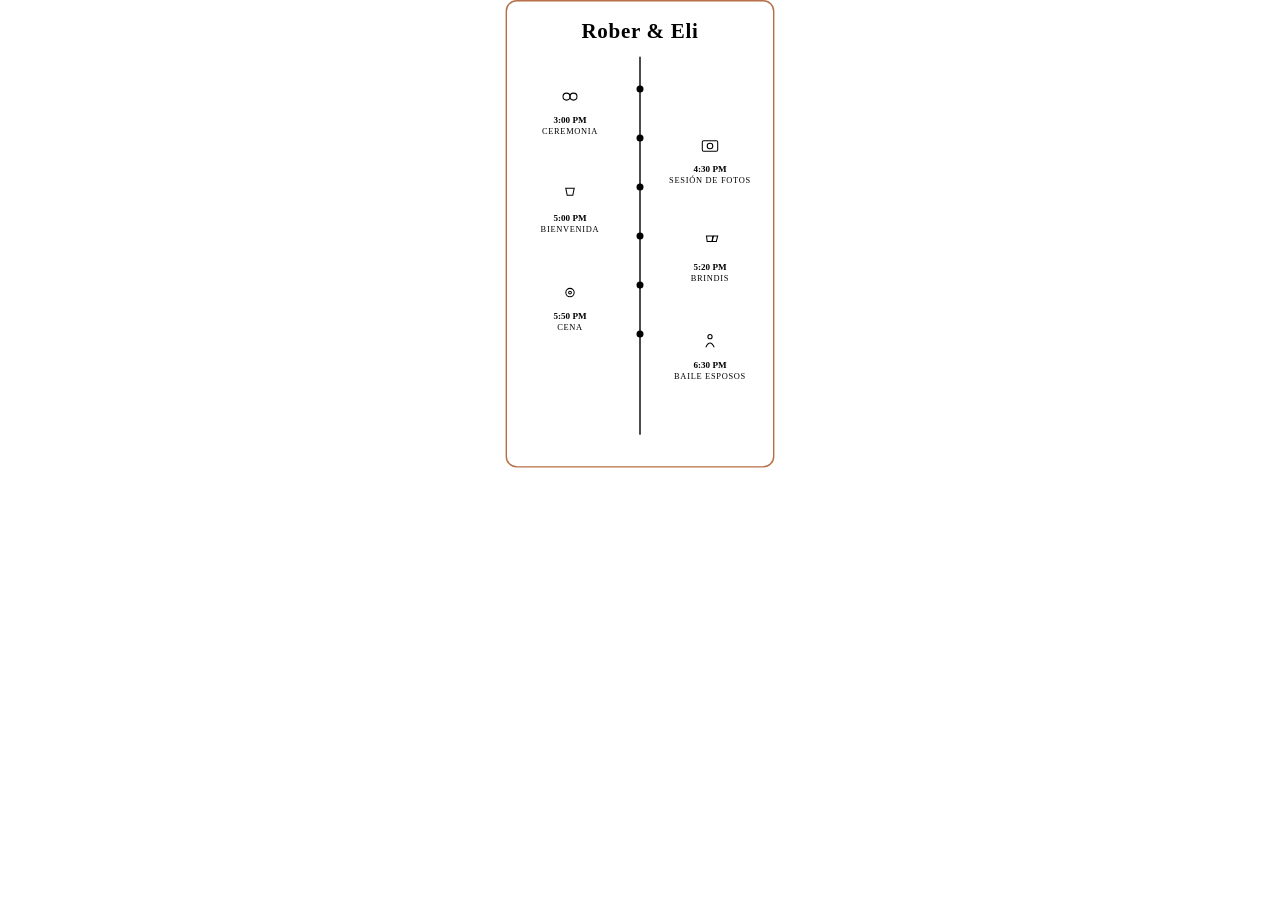
<file: assets/support/itinerario.html>
<!DOCTYPE html>
<!-- saved from url=(0055)https://silver-dango-750990.netlify.app/itinerario.html -->
<html lang="es"><head><meta http-equiv="Content-Type" content="text/html; charset=UTF-8">

<meta name="viewport" content="width=device-width, initial-scale=1.0">

<style>
    body {
        margin: 0;
        padding: 0;
        font-family: "Georgia", serif;
        background: transparent;
        overflow: hidden;

        /* ✔️ Centrado SOLO horizontal */
        display: flex;
        justify-content: center;
        align-items: flex-start; /* arriba sin mover */
    }

    .scale-wrapper {
        transform: scale(0.70);
        transform-origin: top center; 
    }

    .card {
        width: 330px;
        padding: 25px;
        border: 2px solid #b86f47;
        border-radius: 16px;
        background: rgba(255,255,255,0.4);
        text-align: center;
        position: relative;
    }

    h1 {
        font-size: 30px;
        margin: 0;
        letter-spacing: 1px;
    }

    .timeline-line {
        width: 2px;
        height: 540px;
        background: #000;
        margin: 20px auto;
        position: relative;
    }

    .dot {
        width: 10px;
        height: 10px;
        background: #000;
        border-radius: 50%;
        position: absolute;
        left: 50%;
        transform: translateX(-50%);
    }

    .event {
        width: 140px;
        text-align: center;
        position: absolute;
    }

    .event svg {
        width: 32px;
        height: 32px;
        margin-bottom: 4px;
    }

    /* ✔️ Letras un tris más grandes */
    .time {
        font-weight: bold;
        font-size: 13px;
        margin-top: 2px;
    }

    .label {
        font-size: 12px;
        letter-spacing: 1px;
    }

    .left   { left: 20px; }
    .right  { right: 20px; }

    .e1 { top: 120px; }
    .e2 { top: 190px; }
    .e3 { top: 260px; }
    .e4 { top: 330px; }
    .e5 { top: 400px; }
    .e6 { top: 470px; }
</style>
</head>

<body>

<div class="scale-wrapper">
<div class="card">

    <h1>Rober &amp; Eli</h1>

    <div class="timeline-line"></div>

    <div class="dot" style="top: 120px;"></div>
    <div class="dot" style="top: 190px;"></div>
    <div class="dot" style="top: 260px;"></div>
    <div class="dot" style="top: 330px;"></div>
    <div class="dot" style="top: 400px;"></div>
    <div class="dot" style="top: 470px;"></div>

    <div class="event left e1">
        <svg viewBox="0 0 64 64">
            <circle cx="22" cy="32" r="10" stroke="black" stroke-width="3" fill="none"></circle>
            <circle cx="42" cy="32" r="10" stroke="black" stroke-width="3" fill="none"></circle>
        </svg>
        <div class="time">3:00 PM</div>
        <div class="label">CEREMONIA</div>
    </div>

    <div class="event right e2">
        <svg viewBox="0 0 64 64">
            <rect x="10" y="18" width="44" height="30" rx="4" stroke="black" fill="none" stroke-width="3"></rect>
            <circle cx="32" cy="33" r="8" stroke="black" fill="none" stroke-width="3"></circle>
        </svg>
        <div class="time">4:30 PM</div>
        <div class="label">SESIÓN DE FOTOS</div>
    </div>

    <div class="event left e3">
        <svg viewBox="0 0 64 64">
            <path d="M20 14 L44 14 L40 34 L24 34 Z" stroke="black" stroke-width="3" fill="none"></path>
        </svg>
        <div class="time">5:00 PM</div>
        <div class="label">BIENVENIDA</div>
    </div>

    <div class="event right e4">
        <svg viewBox="0 0 64 64">
            <path d="M22 10 L40 10 L38 26 L24 26 Z" stroke="black" stroke-width="3" fill="none"></path>
            <path d="M42 10 L54 10 L50 26 L38 26 Z" stroke="black" stroke-width="3" fill="none"></path>
        </svg>
        <div class="time">5:20 PM</div>
        <div class="label">BRINDIS</div>
    </div>

    <div class="event left e5">
        <svg viewBox="0 0 64 64">
            <circle cx="32" cy="32" r="12" stroke="black" stroke-width="3" fill="none"></circle>
            <circle cx="32" cy="32" r="4" stroke="black" stroke-width="3" fill="none"></circle>
        </svg>
        <div class="time">5:50 PM</div>
        <div class="label">CENA</div>
    </div>

    <div class="event right e6">
        <svg viewBox="0 0 64 64">
            <path d="M20 48 Q32 24 44 48" stroke="black" stroke-width="3" fill="none"></path>
            <circle cx="32" cy="18" r="6" stroke="black" stroke-width="3" fill="none"></circle>
        </svg>
        <div class="time">6:30 PM</div>
        <div class="label">BAILE ESPOSOS</div>
    </div>

</div>
</div>



</body></html>
</file>
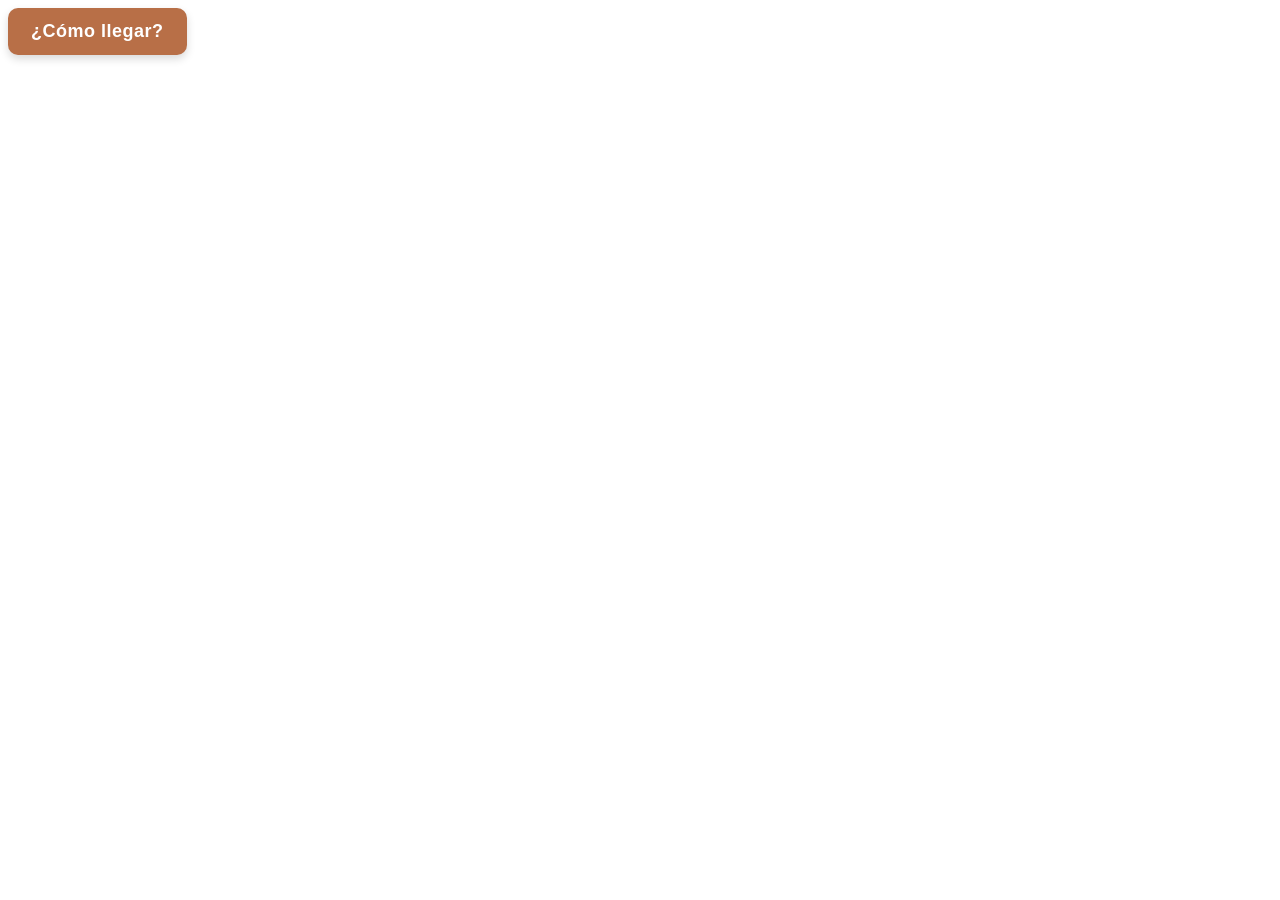
<file: assets/support/saved_resource(1).html>
<!-- saved from url=(0259)https://722172767-atari-embeds.googleusercontent.com/embeds/16cb204cf3a9d4d223a0a3fd8b0eec5d/inner-frame-minified.html?jsh=m%3B%2F_%2Fscs%2Fabc-static%2F_%2Fjs%2Fk%3Dgapi.lb.es.QTF29PhqQQo.O%2Fd%3D1%2Frs%3DAHpOoo-qkn0Lr91ERdr5i_CA-sh-_pc3Yg%2Fm%3D__features__ -->
<html><head><meta http-equiv="Content-Type" content="text/html; charset=UTF-8"><!--<base target="_blank">--><base href="." target="_blank"></head><body><a href="https://www.google.com/maps/dir/?api=1&amp;destination=6.15224179380914,-75.60239208912185" target="_blank" style="
   display: inline-block;
   background: #b86f47;
   color: white;
   padding: 13px 23px;
   border-radius: 10px;
   font-family: Arial, sans-serif;
   font-size: 18px;
   text-decoration: none;
   font-weight: bold;
   letter-spacing: 0.5px;
   box-shadow: 0px 4px 8px rgba(0,0,0,0.15);
   ">
    ¿Cómo llegar?
</a>
</body></html>
</file>
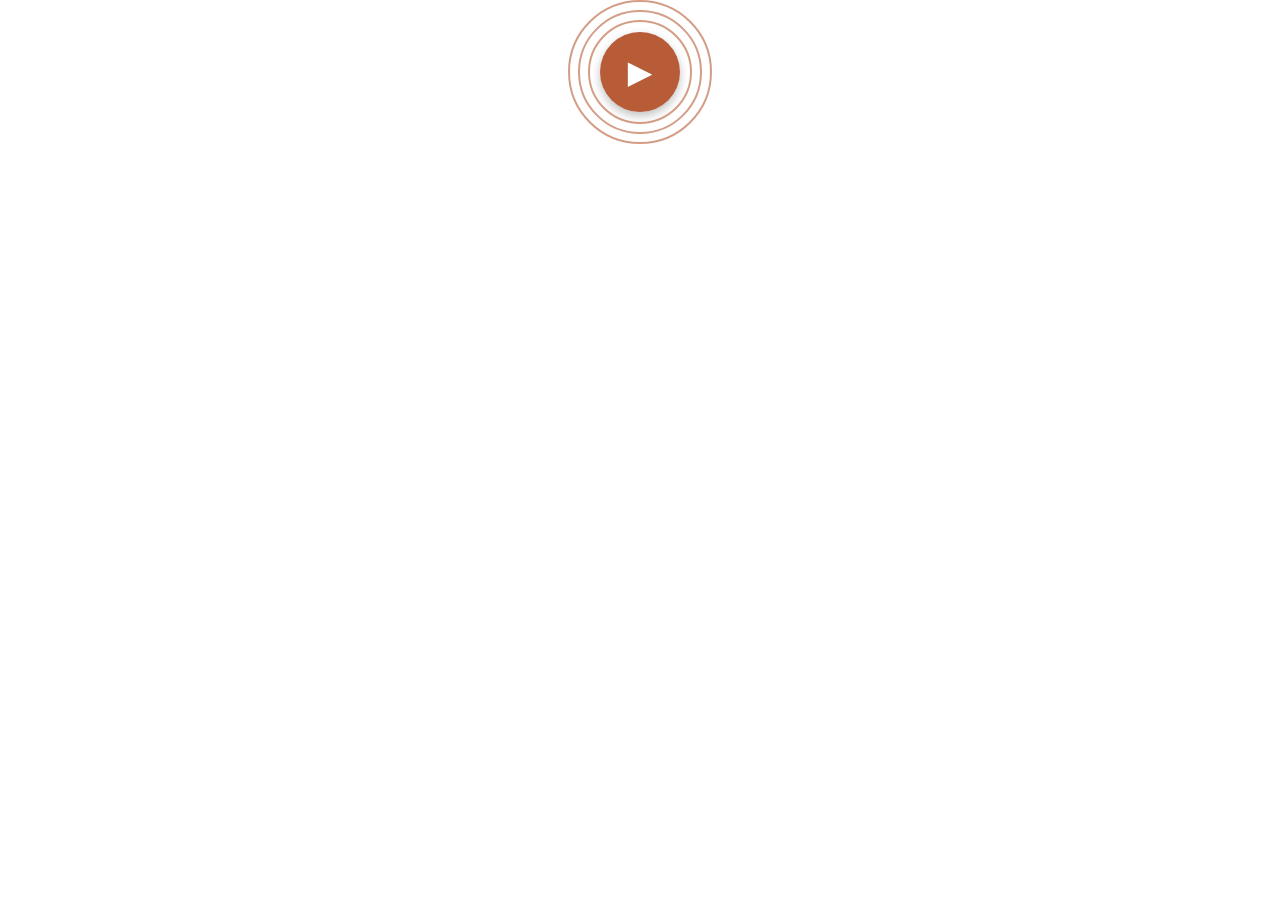
<file: assets/support/sbre.html>
<!DOCTYPE html>
<!-- saved from url=(0049)https://silver-dango-750990.netlify.app/sbre.html -->
<html lang="es"><head><meta http-equiv="Content-Type" content="text/html; charset=UTF-8">

<title>Invitación</title>
<style>
  body {
    margin:0;
    background:transparent; /* fondo transparente */
    font-family:system-ui,Segoe UI,Roboto,Arial;
    text-align:center;
  }

  /* Botón de reproducción */
  .play-button {
    position:relative;
    top:22px;
    width:80px;
    height:80px;
    background:#b85c38; /* terracota */
    border-radius:50%;
    cursor:pointer;
    box-shadow:0 4px 10px rgba(0,0,0,0.25);
    transition:transform 0.3s ease;
    display:inline-flex;
    align-items:center;
    justify-content:center;
    margin-top:10px;
  }
  .play-button:hover {
    transform:scale(1.05);
  }

  /* Flecha de reproducción */
  .play-button::before {
    content:"▶";
    font-size:32px;
    color:#fff;
    position:relative;
    z-index:2;
  }

  /* Ondas musicales */
  .wave {
    position:absolute;
    border:2px solid rgba(184,92,56,0.6); /* terracota translúcido */
    border-radius:50%;
    animation: ripple 2s infinite;
    z-index:1;
  }
  .wave:nth-child(2) {
    width:100px; height:100px;
    animation-delay:0.3s;
  }
  .wave:nth-child(3) {
    width:120px; height:120px;
    animation-delay:0.6s;
  }
  .wave:nth-child(4) {
    width:140px; height:140px;
    animation-delay:0.9s;
  }

  @keyframes ripple {
    0% { transform:scale(0.8); opacity:1; }
    100% { transform:scale(1.4); opacity:0; }
  }

  .arrows {
    margin-top:5px;
    font-size:18px;
    color:#b85c38;
    display:none;
    animation: bounce 1.5s infinite;
    text-shadow:0 0 4px rgba(0,0,0,0.3);
  }
  @keyframes bounce {
    0%, 100% { transform:translateY(0); }
    50% { transform:translateY(6px); }
  }
</style>
</head>
<body>

<div class="play-button" id="playButton">
  <div class="wave"></div>
  <div class="wave"></div>
  <div class="wave"></div>
  <div class="wave"></div>
</div>
<div class="arrows" id="arrows">⬇︎ ⬇︎ ⬇︎</div>

<!-- Audio oculto -->
<div style="display:none;">
  <audio id="audio" src="https://silver-dango-750990.netlify.app/Instrumental_Mix.mp3" autoplay="" muted="" preload="metadata"></audio>
</div>

<script>
  const audio = document.getElementById('audio');
  const playButton = document.getElementById('playButton');
  const arrows = document.getElementById('arrows');

  document.addEventListener("DOMContentLoaded", () => {
    audio.play().catch(err => console.log("Autoplay bloqueado:", err));
  });

  playButton.addEventListener("click", () => {
    playButton.style.pointerEvents = "none";

    audio.muted = false;
    audio.play();
    arrows.style.display = "block";

    audio.addEventListener("ended", () => {
      playButton.style.pointerEvents = "auto";
    }, { once:true });
  });
</script>



</body></html>
</file>
<file: assets/css/index.css>
:root {
  color-scheme: dark;
  --ivory: #eee9dc;
  --ink: #080807;
}

* {
  box-sizing: border-box;
}

html,
body {
  width: 100%;
  min-width: 280px;
  min-height: 100%;
  margin: 0;
  background: #050505;
}

body {
  overflow: hidden;
  color: var(--ivory);
  font-family: Arial, Helvetica, sans-serif;
}

#invitationPage {
  position: fixed;
  z-index: 20;
  inset: 0;
  width: 100%;
  height: 100%;
  border: 0;
  background: #0a0a0a;
  opacity: 0;
  visibility: hidden;
  transition: opacity 0.6s ease;
}

body.is-invitation-loaded #invitationPage {
  opacity: 1;
  visibility: visible;
}

.opening {
  position: relative;
  display: grid;
  width: 100%;
  height: 100vh;
  height: 100svh;
  place-items: center;
  overflow: hidden;
  isolation: isolate;
  background:
    radial-gradient(ellipse at 50% 46%, #171614 0%, #0c0c0b 48%, #030303 100%);
  perspective: 1300px;
}

.opening::before {
  position: absolute;
  z-index: -1;
  inset: 0;
  background: url("../images/paper-grain.svg") repeat;
  background-size: 190px 190px;
  content: "";
  opacity: 0.19;
  pointer-events: none;
}

.opening::after {
  position: absolute;
  z-index: 1;
  inset: 0;
  background: #020202;
  content: "";
  opacity: 0;
  pointer-events: none;
  transition: opacity 1.1s ease;
}

.opening-frame {
  position: absolute;
  z-index: 3;
  inset: 18px;
  border: 1px solid rgba(255, 255, 255, 0.09);
  pointer-events: none;
}

.opening-frame::before {
  position: absolute;
  inset: 7px;
  border: 1px solid rgba(255, 255, 255, 0.035);
  content: "";
}

.opening-ground {
  position: absolute;
  z-index: 0;
  top: 50%;
  left: 50%;
  width: min(76vw, 620px);
  aspect-ratio: 1;
  border-radius: 50%;
  background: rgba(235, 230, 216, 0.035);
  filter: blur(90px);
  transform: translate(-50%, -50%);
  transition: opacity 1s ease;
}

.invitation-reveal {
  position: absolute;
  z-index: 2;
  top: 50%;
  left: 50%;
  display: flex;
  width: min(78vw, 560px);
  flex-direction: column;
  align-items: center;
  text-align: center;
  opacity: 0;
  transform: translate(-50%, -50%) translateX(-8%);
  text-shadow: 0 2px 18px rgba(0, 0, 0, 0.82);
  transition:
    opacity 0.8s ease 1s,
    transform 1.2s cubic-bezier(0.2, 0.7, 0.2, 1) 1s;
}

.reveal-overline {
  margin: 0 0 20px;
  color: #bdb9b1;
  font-size: 9px;
  font-weight: 500;
  letter-spacing: 0.42em;
}

.reveal-overline span {
  padding: 0 0.5em;
  color: #77736d;
}

.reveal-title {
  display: flex;
  width: 100%;
  flex-direction: column;
  align-items: center;
  margin: 0;
  font-weight: 400;
}

.title-line {
  color: #e7e4dc;
  font-family: Georgia, "Times New Roman", serif;
  font-size: clamp(24px, 5vw, 43px);
  font-weight: 400;
  letter-spacing: 0.12em;
  white-space: nowrap;
}

.title-script {
  max-width: 100%;
  margin-top: 7px;
  color: #e5e0d7;
  font-family: "Segoe Script", "Brush Script MT", cursive;
  font-size: clamp(28px, 6vw, 52px);
  font-style: italic;
  font-weight: 400;
  letter-spacing: -0.035em;
  text-wrap: balance;
}

.reveal-date {
  margin: 29px 0 0;
  color: #aaa69f;
  font-size: 8px;
  font-weight: 500;
  letter-spacing: 0.3em;
}

.reveal-date span {
  padding: 0 0.65em;
  color: #77736d;
}

.final-invitation {
  position: absolute;
  z-index: 5;
  top: 50%;
  left: 50%;
  width: min(100vw, 56.25svh);
  height: min(100svh, 177.78vw);
  overflow: hidden;
  background:
    url("../images/paper-grain.svg") repeat,
    linear-gradient(145deg, #121211, #080808 51%, #151514);
  background-size: 190px 190px, cover;
  box-shadow: inset 0 0 70px rgba(0, 0, 0, 0.92);
  opacity: 0;
  pointer-events: none;
  transform: translate(-50%, -50%) scale(0.97);
  transition:
    opacity 0.75s ease,
    transform 0.85s cubic-bezier(0.18, 0.72, 0.25, 1);
}

.final-layout {
  display: grid;
  width: 100%;
  height: 100%;
  grid-template-rows: 0.82fr 1.15fr 0.48fr;
  padding: clamp(42px, 8svh, 78px) clamp(30px, 9vw, 58px);
  text-align: center;
}

.final-heading {
  display: flex;
  flex-direction: column;
  align-items: center;
  justify-content: center;
}

.final-overline {
  margin: 0 0 20px;
  color: #bdb9b1;
  font-size: 9px;
  font-weight: 500;
  letter-spacing: 0.42em;
}

.final-overline span,
.final-date span {
  padding: 0 0.45em;
  color: #77736d;
}

.final-heading h2 {
  margin: 0;
  color: #e7e4dc;
  font-family: Georgia, "Times New Roman", serif;
  font-size: clamp(22px, 5vw, 39px);
  font-weight: 400;
  letter-spacing: 0.12em;
}

.final-script {
  max-width: 100%;
  margin: 8px 0 0;
  color: #e5e0d7;
  font-family: "Segoe Script", "Brush Script MT", cursive;
  font-size: clamp(17px, 5.5vw, 28px);
  font-style: italic;
  line-height: 1.15;
  text-wrap: balance;
}

.final-photo {
  min-height: 0;
  margin: 0;
  overflow: hidden;
  border: 1px solid rgba(238, 233, 220, 0.42);
  box-shadow: 0 16px 38px rgba(0, 0, 0, 0.52);
}

.final-photo img {
  display: block;
  width: 100%;
  height: 100%;
  object-fit: cover;
  object-position: center 45%;
  filter: grayscale(1) contrast(1.05) brightness(0.82);
}

.final-date {
  align-self: center;
  margin: 0;
  color: #d3cec3;
  font-size: 16px;
  font-weight: 500;
  letter-spacing: 0.3em;
}

.final-frame {
  position: absolute;
  inset: 18px;
  border: 1px solid rgba(255, 255, 255, 0.13);
  pointer-events: none;
}

.final-frame::before {
  position: absolute;
  inset: 7px;
  border: 1px solid rgba(255, 255, 255, 0.045);
  content: "";
}

body {
  font-family: "Cormorant Garamond", Georgia, serif;
}

.reveal-overline,
.final-overline {
  font-family: "Pinyon Script", cursive;
  font-size: clamp(22px, 4vw, 29px);
  font-weight: 400;
  letter-spacing: 0;
}

.reveal-overline span,
.final-overline span {
  padding-inline: 0.2em;
}

.title-line,
.final-heading h2 {
  font-family: "Bodoni Moda", Georgia, serif;
  font-weight: 400;
  letter-spacing: 0.02em;
}

.title-script,
.final-script,
.reveal-date,
.final-date,
.open-prompt {
  font-family: "Cormorant Garamond", Georgia, serif;
}

.envelope {
  position: absolute;
  z-index: 2;
  top: 50%;
  left: 50%;
  display: block;
  width: min(100vw, 56.25svh);
  height: min(100svh, 177.78vw);
  min-width: 280px;
  min-height: 498px;
  overflow: hidden;
  color: inherit;
  outline: none;
  text-decoration: none;
  transform: translate(-50%, -50%);
  transform-style: preserve-3d;
  transition:
    opacity 0.7s ease,
    transform 0.9s cubic-bezier(0.2, 0.72, 0.2, 1);
  -webkit-tap-highlight-color: transparent;
}

.envelope:focus-visible {
  outline: 1px solid rgba(255, 255, 255, 0.6);
  outline-offset: -26px;
}

.envelope-surface {
  position: absolute;
  inset: 0;
  display: block;
  background:
    linear-gradient(118deg, rgba(255, 255, 255, 0.025), transparent 28%, rgba(0, 0, 0, 0.72) 78%),
    radial-gradient(ellipse at 42% 40%, #090909 0%, #030303 72%, #010101 100%);
  background-size: cover, cover;
  box-shadow:
    inset 0 0 100px rgba(0, 0, 0, 0.98),
    inset 0 1px 0 rgba(255, 255, 255, 0.035);
}

.envelope-surface::before {
  position: absolute;
  inset: 0;
  background: linear-gradient(118deg, rgba(255, 255, 255, 0.035), transparent 27%, transparent 74%, rgba(255, 255, 255, 0.012));
  content: "";
  opacity: 0.55;
  pointer-events: none;
}

.envelope-surface::after {
  position: absolute;
  inset: 12%;
  border: 1px solid rgba(255, 255, 255, 0.025);
  content: "";
}

.envelope-fold {
  position: absolute;
  display: block;
  background-color: #030303;
  background-image:
    linear-gradient(135deg, rgba(255, 255, 255, 0.055), transparent 35%, rgba(0, 0, 0, 0.66)),
    linear-gradient(145deg, #0b0b0b, #020202 76%, #070707);
  background-size: cover, cover;
  box-shadow:
    inset 0 0 58px rgba(0, 0, 0, 0.96),
    inset 0 1px 0 rgba(255, 255, 255, 0.055);
  filter:
    drop-shadow(0 0 1px rgba(255, 255, 255, 0.14))
    drop-shadow(0 3px 4px rgba(0, 0, 0, 0.96));
  transition:
    transform 1.45s cubic-bezier(0.2, 0.72, 0.2, 1),
    opacity 0.75s ease 0.9s;
}

.fold-top {
  z-index: 3;
  inset: 0 0 50%;
  clip-path: polygon(0 0, 100% 0, 50% 100%);
  transform-origin: 50% 0;
  backface-visibility: hidden;
}

.fold-left {
  z-index: 4;
  inset: 0 50% 0 0;
  clip-path: polygon(0 0, 100% 50%, 0 100%);
  background-image:
    linear-gradient(135deg, rgba(255, 255, 255, 0.04), transparent 42%),
    linear-gradient(110deg, #0a0a0a, #020202 86%);
  transform-origin: 0 50%;
}

.fold-right {
  z-index: 2;
  inset: 0 0 0 50%;
  clip-path: polygon(100% 0, 100% 100%, 0 50%);
  background-image:
    linear-gradient(220deg, rgba(255, 255, 255, 0.035), transparent 44%),
    linear-gradient(250deg, #090909, #020202 86%);
  transform-origin: 100% 50%;
}

.fold-bottom {
  z-index: 3;
  inset: 50% 0 0;
  clip-path: polygon(0 100%, 100% 100%, 50% 0);
  background-image:
    linear-gradient(0deg, rgba(255, 255, 255, 0.04), transparent 45%),
    linear-gradient(25deg, #090909, #020202 86%);
  transform-origin: 50% 100%;
}

.envelope-fold::after {
  position: absolute;
  inset: 0;
  background: linear-gradient(140deg, rgba(255, 255, 255, 0.11), transparent 30%, rgba(0, 0, 0, 0.58));
  content: "";
  opacity: 0.72;
  pointer-events: none;
}

.wax-seal {
  position: absolute;
  z-index: 5;
  top: 50%;
  left: 50%;
  display: block;
  width: clamp(92px, 22vw, 128px);
  aspect-ratio: 1;
  filter: drop-shadow(0 9px 11px rgba(0, 0, 0, 0.78));
  transform: translate(-50%, -50%) rotate(-7deg);
  transition:
    transform 1.25s cubic-bezier(0.2, 0.7, 0.15, 1),
    opacity 0.35s ease 1.05s;
}

.wax-seal img {
  display: block;
  width: 100%;
  height: 100%;
  object-fit: contain;
}

.open-prompt {
  position: absolute;
  z-index: 9;
  bottom: max(42px, env(safe-area-inset-bottom));
  left: 50%;
  width: max-content;
  max-width: 90vw;
  margin: 0;
  color: #b3ada1;
  font-size: 14px;
  font-weight: 500;
  letter-spacing: 0.24em;
  text-align: center;
  text-transform: uppercase;
  transform: translateX(-50%);
  transition: opacity 0.35s ease;
}

.is-opening .opening::after {
  opacity: 0.92;
}

.is-opening .opening-ground {
  opacity: 0;
}

.is-opening .invitation-reveal {
  z-index: 4;
  transition-delay: 1s;
  opacity: 1;
  transform: translate(-50%, -50%) translateX(0);
}

.is-card-reveal .invitation-reveal {
  opacity: 0;
  transform: translate(-50%, -54%);
  transition-delay: 0s;
}

.is-card-reveal .final-invitation {
  opacity: 1;
  transform: translate(-50%, -50%) scale(1);
}

.is-opening .fold-top {
  transform: perspective(900px) rotateX(-145deg);
}

.is-opening .fold-left {
  transition-delay: 0.25s;
  transform: translateX(-108%) rotate(-5deg);
  opacity: 0;
}

.is-opening .fold-right {
  transition-delay: 0.36s;
  transform: translateX(108%) rotate(5deg);
  opacity: 0;
}

.is-opening .fold-bottom {
  transition-delay: 0.2s;
  transform: translateY(110%);
  opacity: 0;
}

.is-opening .wax-seal {
  opacity: 0;
  transform: translate(95%, -145%) rotate(17deg) scale(0.86);
}

.is-opening .envelope {
  transition-delay: 2.7s;
  transform: translate(-50%, -43%) rotate(2deg) scale(0.94);
  opacity: 0;
}

.is-opening .open-prompt {
  opacity: 0;
}

@media (max-width: 600px) {
  .opening-frame {
    inset: 10px;
  }

  .opening-frame::before {
    inset: 5px;
  }

  .invitation-reveal {
    width: 86vw;
  }

  .title-line {
    font-size: clamp(21px, 7vw, 34px);
    letter-spacing: 0.09em;
  }

  .title-script {
    max-width: 100%;
    font-size: clamp(17px, 6.2vw, 24px);
    line-height: 1.15;
    text-wrap: balance;
  }

  .reveal-overline {
    font-size: 10px;
  }

  .reveal-date {
    margin-top: 24px;
  }

  .envelope {
    width: 100vw;
    height: 100svh;
    min-width: 0;
    min-height: 0;
  }

  .final-invitation {
    width: 100vw;
    height: 100svh;
  }

  .final-frame {
    inset: 10px;
  }

  .final-frame::before {
    inset: 5px;
  }

  .wax-seal {
    width: clamp(90px, 27vw, 118px);
  }

  .open-prompt {
    bottom: max(34px, env(safe-area-inset-bottom));
    font-size: 12px;
    letter-spacing: 0.2em;
  }
}

@media (max-width: 350px) {
  .title-line {
    font-size: 20px;
  }

  .title-script {
    font-size: 26px;
  }

  .reveal-date {
    font-size: 7px;
    letter-spacing: 0.24em;
  }
}

@media (prefers-reduced-motion: reduce) {
  *,
  *::before,
  *::after {
    scroll-behavior: auto !important;
    transition-duration: 0.01ms !important;
    transition-delay: 0ms !important;
  }
}
</file>
